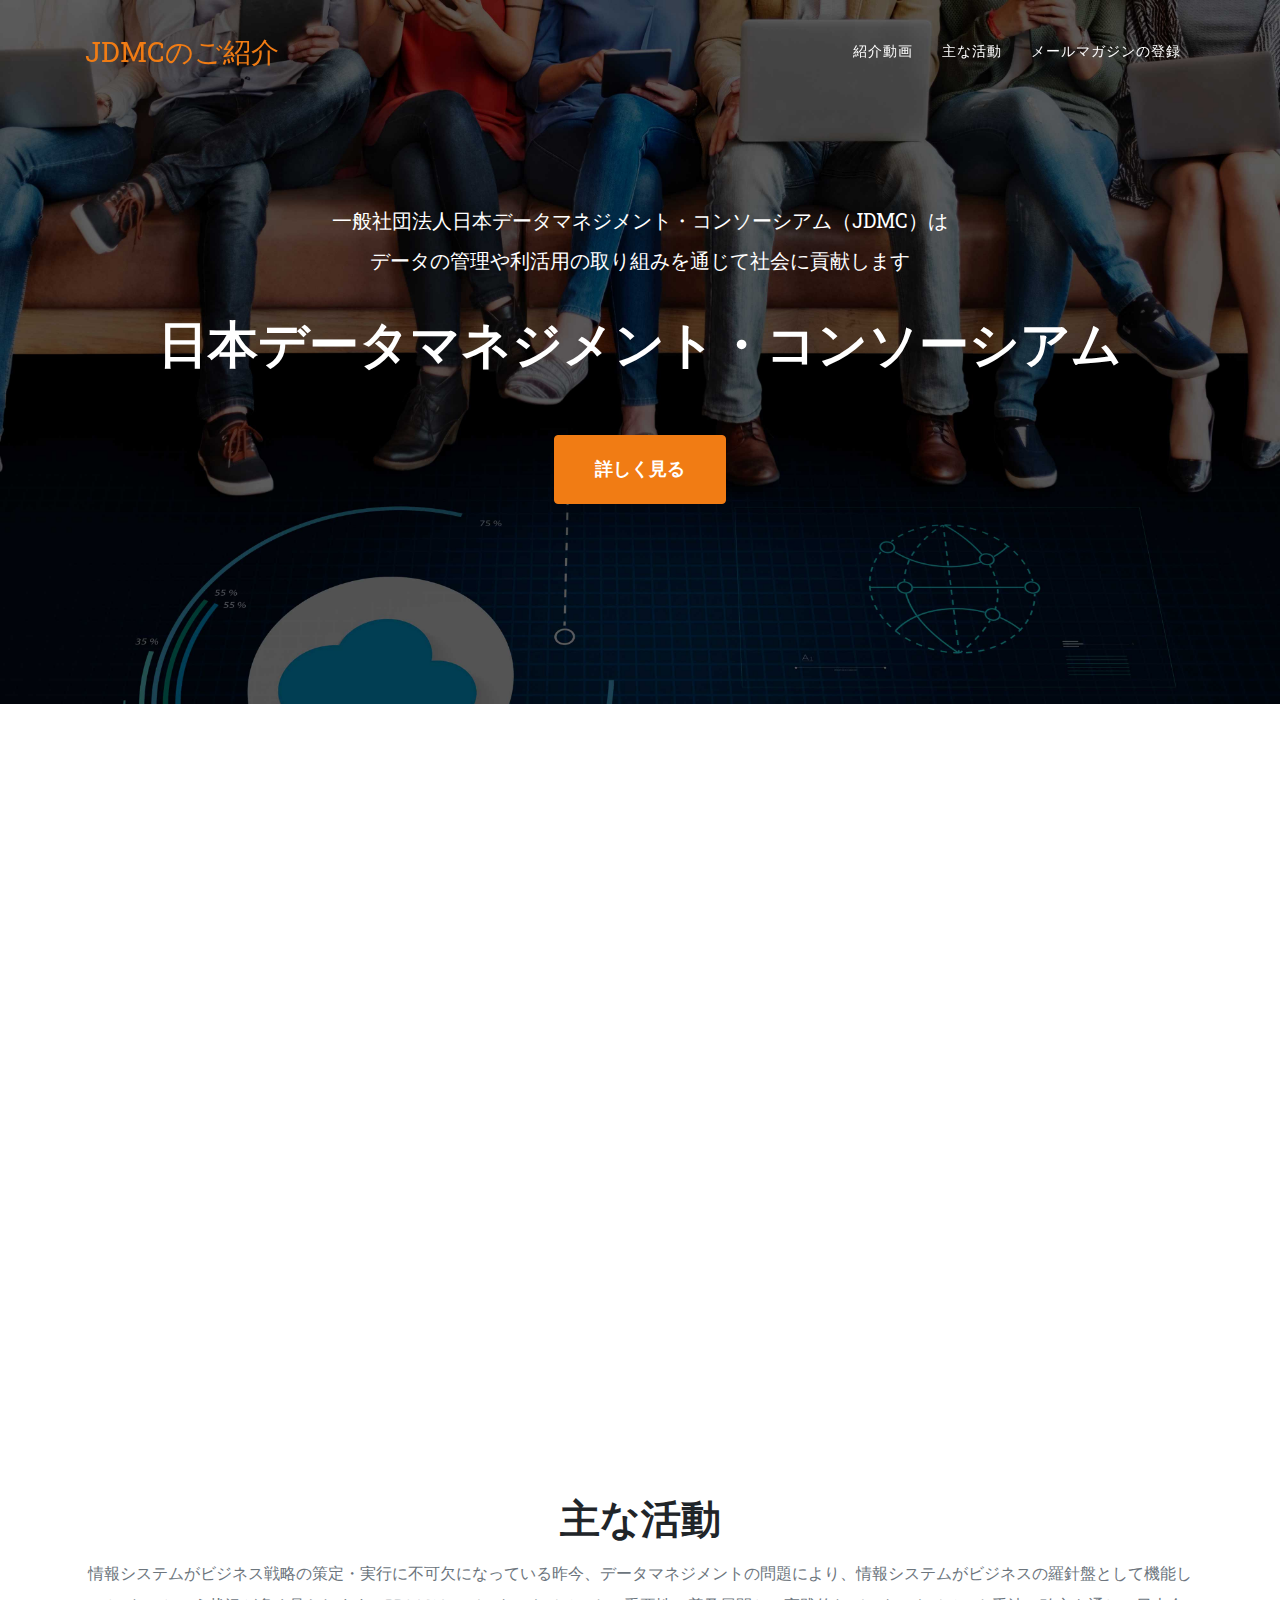
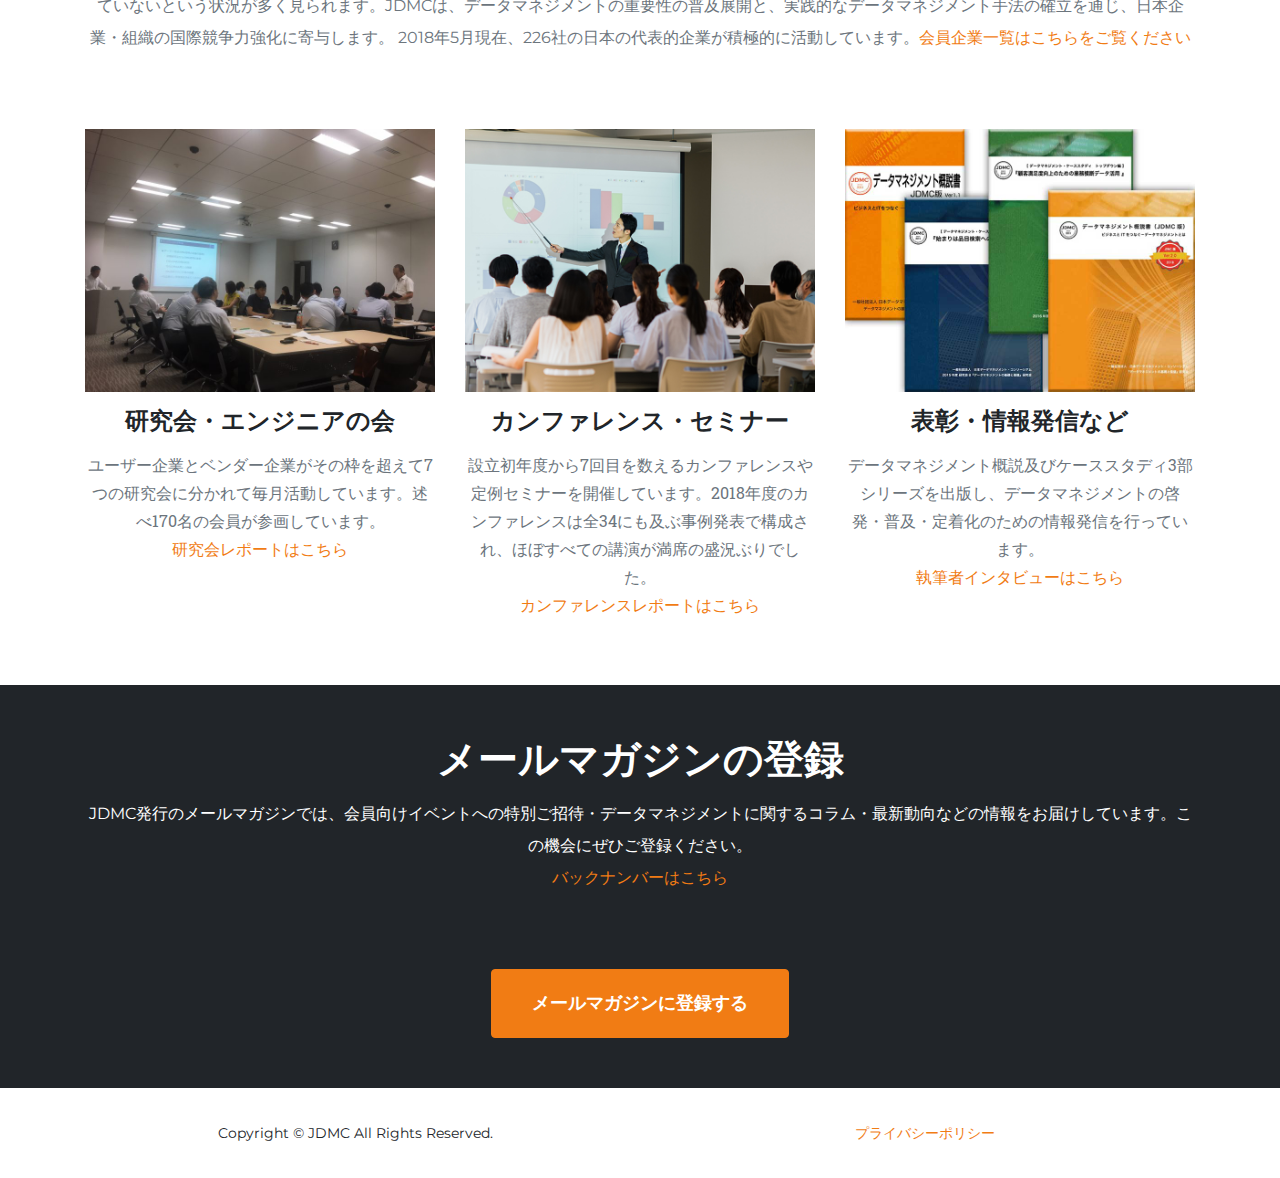
<file: index.html>
<!DOCTYPE html>
<html lang="en">

  <head>
    <meta charset="utf-8">
    <meta name="viewport" content="width=device-width, initial-scale=1, shrink-to-fit=no">
    <meta name="description" content="">
    <meta name="author" content="">

    <title>日本データマネジメント・コンソーシアムのご紹介サイトです</title>

    <!-- Bootstrap core CSS -->
    <link href="https://nomizone.github.io/JDMC2018/vendor/bootstrap/css/bootstrap.min.css" rel="stylesheet">

    <!-- Custom fonts for this template -->
    <link href="https://nomizone.github.io/JDMC2018/vendor/fontawesome-free/css/all.min.css" rel="stylesheet" type="text/css">
    <link href="https://fonts.googleapis.com/css?family=Montserrat:400,700" rel="stylesheet" type="text/css">
    <link href='https://fonts.googleapis.com/css?family=Kaushan+Script' rel='stylesheet' type='text/css'>
    <link href='https://fonts.googleapis.com/css?family=Droid+Serif:400,700,400italic,700italic' rel='stylesheet' type='text/css'>
    <link href='https://fonts.googleapis.com/css?family=Roboto+Slab:400,100,300,700' rel='stylesheet' type='text/css'>

    <!-- Custom styles for this template -->
    <link href="https://nomizone.github.io/JDMC2018/css/agency.css" rel="stylesheet">

  </head>

  <body id="page-top">

    <!-- Navigation -->
    <nav class="navbar navbar-expand-lg navbar-dark fixed-top" id="mainNav">
      <div class="container">
        <a class="navbar-brand js-scroll-trigger" href="#page-top">JDMCのご紹介</a>
        <button class="navbar-toggler navbar-toggler-right" type="button" data-toggle="collapse" data-target="#navbarResponsive" aria-controls="navbarResponsive" aria-expanded="false" aria-label="Toggle navigation">
          Menu
          <i class="fas fa-bars"></i>
        </button>
        <div class="collapse navbar-collapse" id="navbarResponsive">
          <ul class="navbar-nav text-uppercase ml-auto">

            <li class="nav-item">
                <a class="nav-link js-scroll-trigger" href="#movie">紹介動画</a>
              </li>
            <li class="nav-item">
                  <a class="nav-link js-scroll-trigger" href="#introduction">主な活動</a>
            </li>
            <li class="nav-item">
              <a class="nav-link js-scroll-trigger" href="#magazine">メールマガジンの登録</a>
            </li>
          </ul>
        </div>
      </div>
    </nav>

    <!-- Header -->
    <header class="masthead">
      <div class="container">
        <div class="intro-text">
          <div class="intro-lead-in">一般社団法人日本データマネジメント・コンソーシアム（JDMC）は<br>データの管理や利活用の取り組みを通じて社会に貢献します</div>
          <div class="intro-heading text-uppercase">日本データマネジメント・コンソーシアム</div>
          <a class="btn btn-primary btn-xl text-uppercase js-scroll-trigger" href="#movie">詳しく見る</a>

        </div>
      </div>


    </header>
    <section id="movie">
        <div class="container">
          <div class="row">
              <div class="embed-responsive embed-responsive-16by9">
                  <iframe class="embed-responsive-item" src="https://www.youtube.com/embed/hJtjb8Y8eSg"></iframe>
              </div>
          </div>
        </div> 
    </section>
    <!-- 活動の紹介 -->
    <section id="introduction">
      <div class="container">
        <div class="row">
          <div class="col-lg-12 text-center">
            <h2 class="section-heading text-uppercase">主な活動</h2>
            <h3 class="section-subheading text-muted">
              情報システムがビジネス戦略の策定・実行に不可欠になっている昨今、データマネジメントの問題により、情報システムがビジネスの羅針盤として機能していないという状況が多く見られます。JDMCは、データマネジメントの重要性の普及展開と、実践的なデータマネジメント手法の確立を通じ、日本企業・組織の国際競争力強化に寄与します。
              2018年5月現在、226社の日本の代表的企業が積極的に活動しています。<a href="https://japan-dmc.org/?page_id=147">会員企業一覧はこちらをご覧ください</a></h3>
          </div>
         
        </div>
        <div class="row text-center">
          <div class="col-md-4">
            <span class="fa-9x">
              <img src="img/study.jpg" width="100%">
            </span>
            <h4 class="service-heading">研究会・エンジニアの会</h4>
            <p class="text-muted">ユーザー企業とベンダー企業がその枠を超えて7つの研究会に分かれて毎月活動しています。述べ170名の会員が参画しています。<br><a href="https://japan-dmc.org/?page_id=2186">研究会レポートはこちら</a></p>
          </div>
          <div class="col-md-4">
              <span class="fa-9x">
                  <img src="img/seminar.jpg" width="100%">
              </span>
            <h4 class="service-heading">カンファレンス・セミナー</h4>
            <p class="text-muted">設立初年度から7回目を数えるカンファレンスや定例セミナーを開催しています。2018年度のカンファレンスは全34にも及ぶ事例発表で構成され、ほぼすべての講演が満席の盛況ぶりでした。<br><a href="https://japan-dmc.org/?page_id=3943">カンファレンスレポートはこちら</a></p>
          </div>
          <div class="col-md-4">
              <span class="fa-9x">
                  <img src="img/publication.jpg" width="100%">
              </span>
            <h4 class="service-heading">表彰・情報発信など</h4>
            <p class="text-muted">データマネジメント概説及びケーススタディ3部シリーズを出版し、データマネジメントの啓発・普及・定着化のための情報発信を行っています。
                <br><a href="https://japan-dmc.org/?p=6490">執筆者インタビューはこちら</a></p>
            </p>
          </div>
        </div>
      
    </section>

    <!-- Contact -->
    <section id="magazine">
      <div class="container">
        <div class="row">
          <div class="col-lg-12 text-center">
            <h2 class="section-heading text-uppercase">メールマガジンの登録</h2>
            <h3 class="section-subheading text-white">JDMC発行のメールマガジンでは、会員向けイベントへの特別ご招待・データマネジメントに関するコラム・最新動向などの情報をお届けしています。この機会にぜひご登録ください。<br><a href="https://w.bme.jp/bm/p/bn/list.php?i=jdmc2011&no=all">バックナンバーはこちら</a>
            </h3>
          </div>
        </div>
        <div class="col-lg-12" style="text-align: center;">
          <a class="btn btn-primary btn-xl" href="https://w.bme.jp/bm/p/f/tf.php?id=jdmc2011">メールマガジンに登録する</a>
        </div>
      </div>
    </section>



    <!-- Footer -->
    <footer>
      <div class="container">
        <div class="row">
          <div class="col-md-6">
            <span class="copyright">Copyright &copy;  JDMC All Rights Reserved.</span>
          </div>
          <div class="col-md-6">
            <ul class="list-inline quicklinks">
              <li class="list-inline-item">
                <a href="https://japan-dmc.org/?page_id=217">プライバシーポリシー</a>
              </li>
            </ul>
          </div>
        </div>
      </div>
    </footer>


    <!-- Bootstrap core JavaScript -->
    <script src="https://nomizone.github.io/JDMC2018/vendor/jquery/jquery.min.js"></script>
    <script src="https://nomizone.github.io/JDMC2018/vendor/bootstrap/js/bootstrap.bundle.min.js"></script>

    <!-- Plugin JavaScript -->
    <script src="https://nomizone.github.io/JDMC2018/vendor/jquery-easing/jquery.easing.min.js"></script>

    <!-- Contact form JavaScript -->
    <script src="https://nomizone.github.io/JDMC2018/js/jqBootstrapValidation.js"></script>
    <script src="https://nomizone.github.io/JDMC2018/js/contact_me.js"></script>

    <!-- Custom scripts for this template -->
    <script src="https://nomizone.github.io/JDMC2018/js/agency.min.js"></script>

  </body>

</html>

<!-
The MIT License (MIT)

Copyright (c) 2013-2018 Blackrock Digital LLC

Permission is hereby granted, free of charge, to any person obtaining a copy
of this software and associated documentation files (the "Software"), to deal
in the Software without restriction, including without limitation the rights
to use, copy, modify, merge, publish, distribute, sublicense, and/or sell
copies of the Software, and to permit persons to whom the Software is
furnished to do so, subject to the following conditions:

The above copyright notice and this permission notice shall be included in
all copies or substantial portions of the Software.

THE SOFTWARE IS PROVIDED "AS IS", WITHOUT WARRANTY OF ANY KIND, EXPRESS OR
IMPLIED, INCLUDING BUT NOT LIMITED TO THE WARRANTIES OF MERCHANTABILITY,
FITNESS FOR A PARTICULAR PURPOSE AND NONINFRINGEMENT. IN NO EVENT SHALL THE
AUTHORS OR COPYRIGHT HOLDERS BE LIABLE FOR ANY CLAIM, DAMAGES OR OTHER
LIABILITY, WHETHER IN AN ACTION OF CONTRACT, TORT OR OTHERWISE, ARISING FROM,
OUT OF OR IN CONNECTION WITH THE SOFTWARE OR THE USE OR OTHER DEALINGS IN
THE SOFTWARE.
-->
</file>
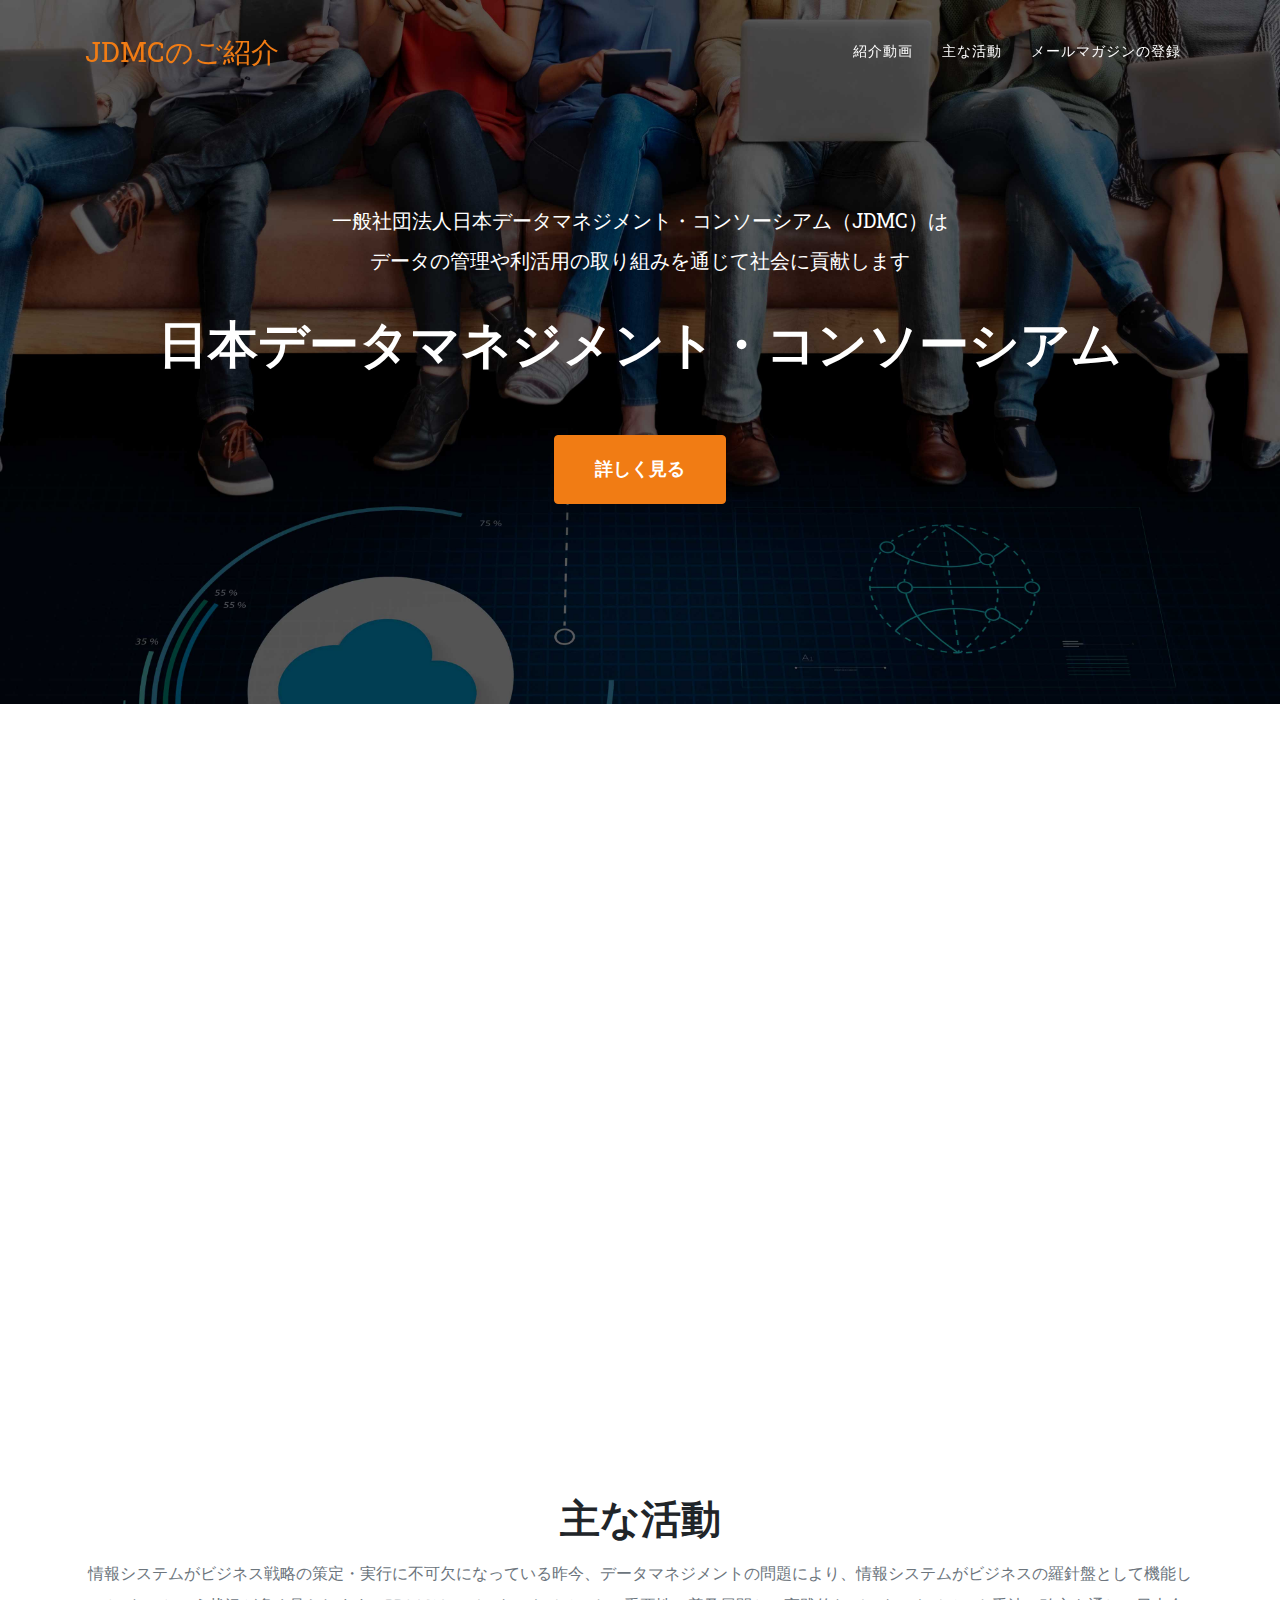
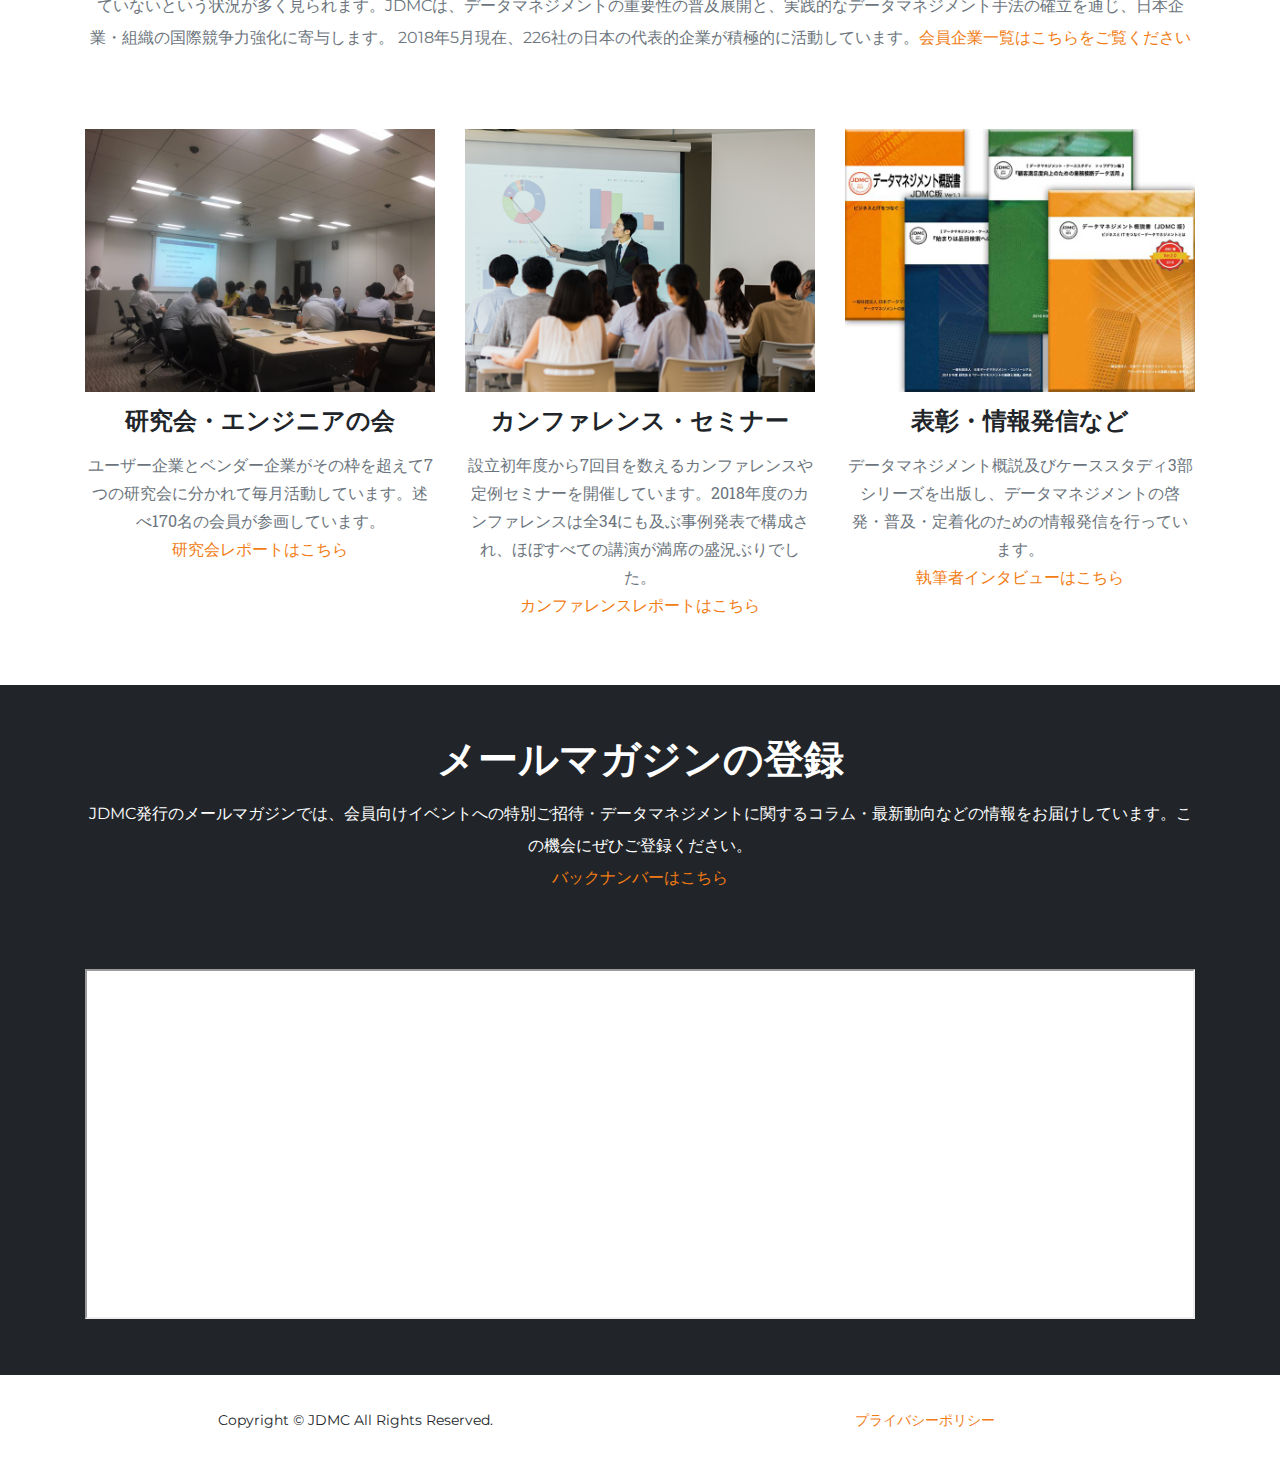
<file: _index_iframe.html>
<!DOCTYPE html>
<html lang="en">

  <head>
    <base href="https://nomizone.github.io/JDMC2018/">
    <meta charset="utf-8">
    <meta name="viewport" content="width=device-width, initial-scale=1, shrink-to-fit=no">
    <meta name="description" content="">
    <meta name="author" content="">

    <title>日本データマネジメント・コンソーシアムのご紹介サイトです</title>

    <!-- Bootstrap core CSS -->
    <link href="vendor/bootstrap/css/bootstrap.min.css" rel="stylesheet">

    <!-- Custom fonts for this template -->
    <link href="vendor/fontawesome-free/css/all.min.css" rel="stylesheet" type="text/css">
    <link href="https://fonts.googleapis.com/css?family=Montserrat:400,700" rel="stylesheet" type="text/css">
    <link href='https://fonts.googleapis.com/css?family=Kaushan+Script' rel='stylesheet' type='text/css'>
    <link href='https://fonts.googleapis.com/css?family=Droid+Serif:400,700,400italic,700italic' rel='stylesheet' type='text/css'>
    <link href='https://fonts.googleapis.com/css?family=Roboto+Slab:400,100,300,700' rel='stylesheet' type='text/css'>

    <!-- Custom styles for this template -->
    <link href="css/agency.css" rel="stylesheet">

  </head>

  <body id="page-top">

    <!-- Navigation -->
    <nav class="navbar navbar-expand-lg navbar-dark fixed-top" id="mainNav">
      <div class="container">
        <a class="navbar-brand js-scroll-trigger" href="#page-top">JDMCのご紹介</a>
        <button class="navbar-toggler navbar-toggler-right" type="button" data-toggle="collapse" data-target="#navbarResponsive" aria-controls="navbarResponsive" aria-expanded="false" aria-label="Toggle navigation">
          Menu
          <i class="fas fa-bars"></i>
        </button>
        <div class="collapse navbar-collapse" id="navbarResponsive">
          <ul class="navbar-nav text-uppercase ml-auto">

            <li class="nav-item">
                <a class="nav-link js-scroll-trigger" href="#movie">紹介動画</a>
              </li>
            <li class="nav-item">
                  <a class="nav-link js-scroll-trigger" href="#introduction">主な活動</a>
            </li>
            <li class="nav-item">
              <a class="nav-link js-scroll-trigger" href="#magazine">メールマガジンの登録</a>
            </li>
          </ul>
        </div>
      </div>
    </nav>

    <!-- Header -->
    <header class="masthead">
      <div class="container">
        <div class="intro-text">
          <div class="intro-lead-in">一般社団法人日本データマネジメント・コンソーシアム（JDMC）は<br>データの管理や利活用の取り組みを通じて社会に貢献します</div>
          <div class="intro-heading text-uppercase">日本データマネジメント・コンソーシアム</div>
          <a class="btn btn-primary btn-xl text-uppercase js-scroll-trigger" href="#movie">詳しく見る</a>

        </div>
      </div>


    </header>
    <section id="movie">
        <div class="container">
          <div class="row">
              <div class="embed-responsive embed-responsive-16by9">
                  <iframe class="embed-responsive-item" src="https://www.youtube.com/embed/hJtjb8Y8eSg"></iframe>
              </div>
          </div>
        </div> 
    </section>
    <!-- 活動の紹介 -->
    <section id="introduction">
      <div class="container">
        <div class="row">
          <div class="col-lg-12 text-center">
            <h2 class="section-heading text-uppercase">主な活動</h2>
            <h3 class="section-subheading text-muted">
              情報システムがビジネス戦略の策定・実行に不可欠になっている昨今、データマネジメントの問題により、情報システムがビジネスの羅針盤として機能していないという状況が多く見られます。JDMCは、データマネジメントの重要性の普及展開と、実践的なデータマネジメント手法の確立を通じ、日本企業・組織の国際競争力強化に寄与します。
              2018年5月現在、226社の日本の代表的企業が積極的に活動しています。<a href="https://japan-dmc.org/?page_id=147">会員企業一覧はこちらをご覧ください</a></h3>
          </div>
         
        </div>
        <div class="row text-center">
          <div class="col-md-4">
            <span class="fa-9x">
              <img src="img/study.jpg" width="100%">
            </span>
            <h4 class="service-heading">研究会・エンジニアの会</h4>
            <p class="text-muted">ユーザー企業とベンダー企業がその枠を超えて7つの研究会に分かれて毎月活動しています。述べ170名の会員が参画しています。<br><a href="https://japan-dmc.org/?page_id=2186">研究会レポートはこちら</a></p>
          </div>
          <div class="col-md-4">
              <span class="fa-9x">
                  <img src="img/seminar.jpg" width="100%">
              </span>
            <h4 class="service-heading">カンファレンス・セミナー</h4>
            <p class="text-muted">設立初年度から7回目を数えるカンファレンスや定例セミナーを開催しています。2018年度のカンファレンスは全34にも及ぶ事例発表で構成され、ほぼすべての講演が満席の盛況ぶりでした。<br><a href="https://japan-dmc.org/?page_id=3943">カンファレンスレポートはこちら</a></p>
          </div>
          <div class="col-md-4">
              <span class="fa-9x">
                  <img src="img/publication.jpg" width="100%">
              </span>
            <h4 class="service-heading">表彰・情報発信など</h4>
            <p class="text-muted">データマネジメント概説及びケーススタディ3部シリーズを出版し、データマネジメントの啓発・普及・定着化のための情報発信を行っています。
                <br><a href="https://japan-dmc.org/?p=6490">執筆者インタビューはこちら</a></p>
            </p>
          </div>
        </div>
      
    </section>

    <!-- Contact -->
    <section id="magazine">
      <div class="container">
        <div class="row">
          <div class="col-lg-12 text-center">
            <h2 class="section-heading text-uppercase">メールマガジンの登録</h2>
            <h3 class="section-subheading text-white">JDMC発行のメールマガジンでは、会員向けイベントへの特別ご招待・データマネジメントに関するコラム・最新動向などの情報をお届けしています。この機会にぜひご登録ください。<br><a href="https://w.bme.jp/bm/p/bn/list.php?i=jdmc2011&no=all">バックナンバーはこちら</a>
            </h3>
          </div>
        </div>
        <div class="row">
          
          <div class="col-lg-12">
              <iframe id="inlineFrameExample"
              title="Inline Frame Example"
              width="100%"
              height="350" style="background-color: #ffffff;overflow:hidden;"
              src="https://w.bme.jp/bm/p/f/tf.php?id=jdmc2011">
          </iframe><!---
                  <div class="form-group col-lg-12 text-center">
                    <div id="success"></div>
                    <button id="sendMessageButton" class="btn btn-primary btn-xl text-uppercase" type="submit">登録はこちら
                    </button>
                  </div>-->
          </div>
        </div>
      </div>
    </section>



    <!-- Footer -->
    <footer>
      <div class="container">
        <div class="row">
          <div class="col-md-6">
            <span class="copyright">Copyright &copy;  JDMC All Rights Reserved.</span>
          </div>
          <div class="col-md-6">
            <ul class="list-inline quicklinks">
              <li class="list-inline-item">
                <a href="https://japan-dmc.org/?page_id=217">プライバシーポリシー</a>
              </li>
            </ul>
          </div>
        </div>
      </div>
    </footer>


    <!-- Bootstrap core JavaScript -->
    <script src="vendor/jquery/jquery.min.js"></script>
    <script src="vendor/bootstrap/js/bootstrap.bundle.min.js"></script>

    <!-- Plugin JavaScript -->
    <script src="vendor/jquery-easing/jquery.easing.min.js"></script>

    <!-- Contact form JavaScript -->
    <script src="js/jqBootstrapValidation.js"></script>
    <script src="js/contact_me.js"></script>

    <!-- Custom scripts for this template -->
    <script src="js/agency.min.js"></script>

  </body>

</html>

<!-
The MIT License (MIT)

Copyright (c) 2013-2018 Blackrock Digital LLC

Permission is hereby granted, free of charge, to any person obtaining a copy
of this software and associated documentation files (the "Software"), to deal
in the Software without restriction, including without limitation the rights
to use, copy, modify, merge, publish, distribute, sublicense, and/or sell
copies of the Software, and to permit persons to whom the Software is
furnished to do so, subject to the following conditions:

The above copyright notice and this permission notice shall be included in
all copies or substantial portions of the Software.

THE SOFTWARE IS PROVIDED "AS IS", WITHOUT WARRANTY OF ANY KIND, EXPRESS OR
IMPLIED, INCLUDING BUT NOT LIMITED TO THE WARRANTIES OF MERCHANTABILITY,
FITNESS FOR A PARTICULAR PURPOSE AND NONINFRINGEMENT. IN NO EVENT SHALL THE
AUTHORS OR COPYRIGHT HOLDERS BE LIABLE FOR ANY CLAIM, DAMAGES OR OTHER
LIABILITY, WHETHER IN AN ACTION OF CONTRACT, TORT OR OTHERWISE, ARISING FROM,
OUT OF OR IN CONNECTION WITH THE SOFTWARE OR THE USE OR OTHER DEALINGS IN
THE SOFTWARE.
-->
</file>
<file: vendor/fontawesome-free/css/all.min.css>
/*!
 * Font Awesome Free 5.3.1 by @fontawesome - https://fontawesome.com
 * License - https://fontawesome.com/license/free (Icons: CC BY 4.0, Fonts: SIL OFL 1.1, Code: MIT License)
 */
.fa,.fab,.fal,.far,.fas{-moz-osx-font-smoothing:grayscale;-webkit-font-smoothing:antialiased;display:inline-block;font-style:normal;font-variant:normal;text-rendering:auto;line-height:1}.fa-lg{font-size:1.33333em;line-height:.75em;vertical-align:-.0667em}.fa-xs{font-size:.75em}.fa-sm{font-size:.875em}.fa-1x{font-size:1em}.fa-2x{font-size:2em}.fa-3x{font-size:3em}.fa-4x{font-size:4em}.fa-5x{font-size:5em}.fa-6x{font-size:6em}.fa-7x{font-size:7em}.fa-8x{font-size:8em}.fa-9x{font-size:9em}.fa-10x{font-size:10em}.fa-fw{text-align:center;width:1.25em}.fa-ul{list-style-type:none;margin-left:2.5em;padding-left:0}.fa-ul>li{position:relative}.fa-li{left:-2em;position:absolute;text-align:center;width:2em;line-height:inherit}.fa-border{border:.08em solid #eee;border-radius:.1em;padding:.2em .25em .15em}.fa-pull-left{float:left}.fa-pull-right{float:right}.fa.fa-pull-left,.fab.fa-pull-left,.fal.fa-pull-left,.far.fa-pull-left,.fas.fa-pull-left{margin-right:.3em}.fa.fa-pull-right,.fab.fa-pull-right,.fal.fa-pull-right,.far.fa-pull-right,.fas.fa-pull-right{margin-left:.3em}.fa-spin{animation:fa-spin 2s infinite linear}.fa-pulse{animation:fa-spin 1s infinite steps(8)}@keyframes fa-spin{0%{transform:rotate(0deg)}to{transform:rotate(1turn)}}.fa-rotate-90{-ms-filter:"progid:DXImageTransform.Microsoft.BasicImage(rotation=1)";transform:rotate(90deg)}.fa-rotate-180{-ms-filter:"progid:DXImageTransform.Microsoft.BasicImage(rotation=2)";transform:rotate(180deg)}.fa-rotate-270{-ms-filter:"progid:DXImageTransform.Microsoft.BasicImage(rotation=3)";transform:rotate(270deg)}.fa-flip-horizontal{-ms-filter:"progid:DXImageTransform.Microsoft.BasicImage(rotation=0, mirror=1)";transform:scaleX(-1)}.fa-flip-vertical{transform:scaleY(-1)}.fa-flip-horizontal.fa-flip-vertical,.fa-flip-vertical{-ms-filter:"progid:DXImageTransform.Microsoft.BasicImage(rotation=2, mirror=1)"}.fa-flip-horizontal.fa-flip-vertical{transform:scale(-1)}:root .fa-flip-horizontal,:root .fa-flip-vertical,:root .fa-rotate-90,:root .fa-rotate-180,:root .fa-rotate-270{-webkit-filter:none;filter:none}.fa-stack{display:inline-block;height:2em;line-height:2em;position:relative;vertical-align:middle;width:2em}.fa-stack-1x,.fa-stack-2x{left:0;position:absolute;text-align:center;width:100%}.fa-stack-1x{line-height:inherit}.fa-stack-2x{font-size:2em}.fa-inverse{color:#fff}.fa-500px:before{content:"\f26e"}.fa-accessible-icon:before{content:"\f368"}.fa-accusoft:before{content:"\f369"}.fa-ad:before{content:"\f641"}.fa-address-book:before{content:"\f2b9"}.fa-address-card:before{content:"\f2bb"}.fa-adjust:before{content:"\f042"}.fa-adn:before{content:"\f170"}.fa-adversal:before{content:"\f36a"}.fa-affiliatetheme:before{content:"\f36b"}.fa-air-freshener:before{content:"\f5d0"}.fa-algolia:before{content:"\f36c"}.fa-align-center:before{content:"\f037"}.fa-align-justify:before{content:"\f039"}.fa-align-left:before{content:"\f036"}.fa-align-right:before{content:"\f038"}.fa-alipay:before{content:"\f642"}.fa-allergies:before{content:"\f461"}.fa-amazon:before{content:"\f270"}.fa-amazon-pay:before{content:"\f42c"}.fa-ambulance:before{content:"\f0f9"}.fa-american-sign-language-interpreting:before{content:"\f2a3"}.fa-amilia:before{content:"\f36d"}.fa-anchor:before{content:"\f13d"}.fa-android:before{content:"\f17b"}.fa-angellist:before{content:"\f209"}.fa-angle-double-down:before{content:"\f103"}.fa-angle-double-left:before{content:"\f100"}.fa-angle-double-right:before{content:"\f101"}.fa-angle-double-up:before{content:"\f102"}.fa-angle-down:before{content:"\f107"}.fa-angle-left:before{content:"\f104"}.fa-angle-right:before{content:"\f105"}.fa-angle-up:before{content:"\f106"}.fa-angry:before{content:"\f556"}.fa-angrycreative:before{content:"\f36e"}.fa-angular:before{content:"\f420"}.fa-ankh:before{content:"\f644"}.fa-app-store:before{content:"\f36f"}.fa-app-store-ios:before{content:"\f370"}.fa-apper:before{content:"\f371"}.fa-apple:before{content:"\f179"}.fa-apple-alt:before{content:"\f5d1"}.fa-apple-pay:before{content:"\f415"}.fa-archive:before{content:"\f187"}.fa-archway:before{content:"\f557"}.fa-arrow-alt-circle-down:before{content:"\f358"}.fa-arrow-alt-circle-left:before{content:"\f359"}.fa-arrow-alt-circle-right:before{content:"\f35a"}.fa-arrow-alt-circle-up:before{content:"\f35b"}.fa-arrow-circle-down:before{content:"\f0ab"}.fa-arrow-circle-left:before{content:"\f0a8"}.fa-arrow-circle-right:before{content:"\f0a9"}.fa-arrow-circle-up:before{content:"\f0aa"}.fa-arrow-down:before{content:"\f063"}.fa-arrow-left:before{content:"\f060"}.fa-arrow-right:before{content:"\f061"}.fa-arrow-up:before{content:"\f062"}.fa-arrows-alt:before{content:"\f0b2"}.fa-arrows-alt-h:before{content:"\f337"}.fa-arrows-alt-v:before{content:"\f338"}.fa-assistive-listening-systems:before{content:"\f2a2"}.fa-asterisk:before{content:"\f069"}.fa-asymmetrik:before{content:"\f372"}.fa-at:before{content:"\f1fa"}.fa-atlas:before{content:"\f558"}.fa-atom:before{content:"\f5d2"}.fa-audible:before{content:"\f373"}.fa-audio-description:before{content:"\f29e"}.fa-autoprefixer:before{content:"\f41c"}.fa-avianex:before{content:"\f374"}.fa-aviato:before{content:"\f421"}.fa-award:before{content:"\f559"}.fa-aws:before{content:"\f375"}.fa-backspace:before{content:"\f55a"}.fa-backward:before{content:"\f04a"}.fa-balance-scale:before{content:"\f24e"}.fa-ban:before{content:"\f05e"}.fa-band-aid:before{content:"\f462"}.fa-bandcamp:before{content:"\f2d5"}.fa-barcode:before{content:"\f02a"}.fa-bars:before{content:"\f0c9"}.fa-baseball-ball:before{content:"\f433"}.fa-basketball-ball:before{content:"\f434"}.fa-bath:before{content:"\f2cd"}.fa-battery-empty:before{content:"\f244"}.fa-battery-full:before{content:"\f240"}.fa-battery-half:before{content:"\f242"}.fa-battery-quarter:before{content:"\f243"}.fa-battery-three-quarters:before{content:"\f241"}.fa-bed:before{content:"\f236"}.fa-beer:before{content:"\f0fc"}.fa-behance:before{content:"\f1b4"}.fa-behance-square:before{content:"\f1b5"}.fa-bell:before{content:"\f0f3"}.fa-bell-slash:before{content:"\f1f6"}.fa-bezier-curve:before{content:"\f55b"}.fa-bible:before{content:"\f647"}.fa-bicycle:before{content:"\f206"}.fa-bimobject:before{content:"\f378"}.fa-binoculars:before{content:"\f1e5"}.fa-birthday-cake:before{content:"\f1fd"}.fa-bitbucket:before{content:"\f171"}.fa-bitcoin:before{content:"\f379"}.fa-bity:before{content:"\f37a"}.fa-black-tie:before{content:"\f27e"}.fa-blackberry:before{content:"\f37b"}.fa-blender:before{content:"\f517"}.fa-blind:before{content:"\f29d"}.fa-blogger:before{content:"\f37c"}.fa-blogger-b:before{content:"\f37d"}.fa-bluetooth:before{content:"\f293"}.fa-bluetooth-b:before{content:"\f294"}.fa-bold:before{content:"\f032"}.fa-bolt:before{content:"\f0e7"}.fa-bomb:before{content:"\f1e2"}.fa-bone:before{content:"\f5d7"}.fa-bong:before{content:"\f55c"}.fa-book:before{content:"\f02d"}.fa-book-open:before{content:"\f518"}.fa-book-reader:before{content:"\f5da"}.fa-bookmark:before{content:"\f02e"}.fa-bowling-ball:before{content:"\f436"}.fa-box:before{content:"\f466"}.fa-box-open:before{content:"\f49e"}.fa-boxes:before{content:"\f468"}.fa-braille:before{content:"\f2a1"}.fa-brain:before{content:"\f5dc"}.fa-briefcase:before{content:"\f0b1"}.fa-briefcase-medical:before{content:"\f469"}.fa-broadcast-tower:before{content:"\f519"}.fa-broom:before{content:"\f51a"}.fa-brush:before{content:"\f55d"}.fa-btc:before{content:"\f15a"}.fa-bug:before{content:"\f188"}.fa-building:before{content:"\f1ad"}.fa-bullhorn:before{content:"\f0a1"}.fa-bullseye:before{content:"\f140"}.fa-burn:before{content:"\f46a"}.fa-buromobelexperte:before{content:"\f37f"}.fa-bus:before{content:"\f207"}.fa-bus-alt:before{content:"\f55e"}.fa-business-time:before{content:"\f64a"}.fa-buysellads:before{content:"\f20d"}.fa-calculator:before{content:"\f1ec"}.fa-calendar:before{content:"\f133"}.fa-calendar-alt:before{content:"\f073"}.fa-calendar-check:before{content:"\f274"}.fa-calendar-minus:before{content:"\f272"}.fa-calendar-plus:before{content:"\f271"}.fa-calendar-times:before{content:"\f273"}.fa-camera:before{content:"\f030"}.fa-camera-retro:before{content:"\f083"}.fa-cannabis:before{content:"\f55f"}.fa-capsules:before{content:"\f46b"}.fa-car:before{content:"\f1b9"}.fa-car-alt:before{content:"\f5de"}.fa-car-battery:before{content:"\f5df"}.fa-car-crash:before{content:"\f5e1"}.fa-car-side:before{content:"\f5e4"}.fa-caret-down:before{content:"\f0d7"}.fa-caret-left:before{content:"\f0d9"}.fa-caret-right:before{content:"\f0da"}.fa-caret-square-down:before{content:"\f150"}.fa-caret-square-left:before{content:"\f191"}.fa-caret-square-right:before{content:"\f152"}.fa-caret-square-up:before{content:"\f151"}.fa-caret-up:before{content:"\f0d8"}.fa-cart-arrow-down:before{content:"\f218"}.fa-cart-plus:before{content:"\f217"}.fa-cc-amazon-pay:before{content:"\f42d"}.fa-cc-amex:before{content:"\f1f3"}.fa-cc-apple-pay:before{content:"\f416"}.fa-cc-diners-club:before{content:"\f24c"}.fa-cc-discover:before{content:"\f1f2"}.fa-cc-jcb:before{content:"\f24b"}.fa-cc-mastercard:before{content:"\f1f1"}.fa-cc-paypal:before{content:"\f1f4"}.fa-cc-stripe:before{content:"\f1f5"}.fa-cc-visa:before{content:"\f1f0"}.fa-centercode:before{content:"\f380"}.fa-certificate:before{content:"\f0a3"}.fa-chalkboard:before{content:"\f51b"}.fa-chalkboard-teacher:before{content:"\f51c"}.fa-charging-station:before{content:"\f5e7"}.fa-chart-area:before{content:"\f1fe"}.fa-chart-bar:before{content:"\f080"}.fa-chart-line:before{content:"\f201"}.fa-chart-pie:before{content:"\f200"}.fa-check:before{content:"\f00c"}.fa-check-circle:before{content:"\f058"}.fa-check-double:before{content:"\f560"}.fa-check-square:before{content:"\f14a"}.fa-chess:before{content:"\f439"}.fa-chess-bishop:before{content:"\f43a"}.fa-chess-board:before{content:"\f43c"}.fa-chess-king:before{content:"\f43f"}.fa-chess-knight:before{content:"\f441"}.fa-chess-pawn:before{content:"\f443"}.fa-chess-queen:before{content:"\f445"}.fa-chess-rook:before{content:"\f447"}.fa-chevron-circle-down:before{content:"\f13a"}.fa-chevron-circle-left:before{content:"\f137"}.fa-chevron-circle-right:before{content:"\f138"}.fa-chevron-circle-up:before{content:"\f139"}.fa-chevron-down:before{content:"\f078"}.fa-chevron-left:before{content:"\f053"}.fa-chevron-right:before{content:"\f054"}.fa-chevron-up:before{content:"\f077"}.fa-child:before{content:"\f1ae"}.fa-chrome:before{content:"\f268"}.fa-church:before{content:"\f51d"}.fa-circle:before{content:"\f111"}.fa-circle-notch:before{content:"\f1ce"}.fa-city:before{content:"\f64f"}.fa-clipboard:before{content:"\f328"}.fa-clipboard-check:before{content:"\f46c"}.fa-clipboard-list:before{content:"\f46d"}.fa-clock:before{content:"\f017"}.fa-clone:before{content:"\f24d"}.fa-closed-captioning:before{content:"\f20a"}.fa-cloud:before{content:"\f0c2"}.fa-cloud-download-alt:before{content:"\f381"}.fa-cloud-upload-alt:before{content:"\f382"}.fa-cloudscale:before{content:"\f383"}.fa-cloudsmith:before{content:"\f384"}.fa-cloudversify:before{content:"\f385"}.fa-cocktail:before{content:"\f561"}.fa-code:before{content:"\f121"}.fa-code-branch:before{content:"\f126"}.fa-codepen:before{content:"\f1cb"}.fa-codiepie:before{content:"\f284"}.fa-coffee:before{content:"\f0f4"}.fa-cog:before{content:"\f013"}.fa-cogs:before{content:"\f085"}.fa-coins:before{content:"\f51e"}.fa-columns:before{content:"\f0db"}.fa-comment:before{content:"\f075"}.fa-comment-alt:before{content:"\f27a"}.fa-comment-dollar:before{content:"\f651"}.fa-comment-dots:before{content:"\f4ad"}.fa-comment-slash:before{content:"\f4b3"}.fa-comments:before{content:"\f086"}.fa-comments-dollar:before{content:"\f653"}.fa-compact-disc:before{content:"\f51f"}.fa-compass:before{content:"\f14e"}.fa-compress:before{content:"\f066"}.fa-concierge-bell:before{content:"\f562"}.fa-connectdevelop:before{content:"\f20e"}.fa-contao:before{content:"\f26d"}.fa-cookie:before{content:"\f563"}.fa-cookie-bite:before{content:"\f564"}.fa-copy:before{content:"\f0c5"}.fa-copyright:before{content:"\f1f9"}.fa-couch:before{content:"\f4b8"}.fa-cpanel:before{content:"\f388"}.fa-creative-commons:before{content:"\f25e"}.fa-creative-commons-by:before{content:"\f4e7"}.fa-creative-commons-nc:before{content:"\f4e8"}.fa-creative-commons-nc-eu:before{content:"\f4e9"}.fa-creative-commons-nc-jp:before{content:"\f4ea"}.fa-creative-commons-nd:before{content:"\f4eb"}.fa-creative-commons-pd:before{content:"\f4ec"}.fa-creative-commons-pd-alt:before{content:"\f4ed"}.fa-creative-commons-remix:before{content:"\f4ee"}.fa-creative-commons-sa:before{content:"\f4ef"}.fa-creative-commons-sampling:before{content:"\f4f0"}.fa-creative-commons-sampling-plus:before{content:"\f4f1"}.fa-creative-commons-share:before{content:"\f4f2"}.fa-credit-card:before{content:"\f09d"}.fa-crop:before{content:"\f125"}.fa-crop-alt:before{content:"\f565"}.fa-cross:before{content:"\f654"}.fa-crosshairs:before{content:"\f05b"}.fa-crow:before{content:"\f520"}.fa-crown:before{content:"\f521"}.fa-css3:before{content:"\f13c"}.fa-css3-alt:before{content:"\f38b"}.fa-cube:before{content:"\f1b2"}.fa-cubes:before{content:"\f1b3"}.fa-cut:before{content:"\f0c4"}.fa-cuttlefish:before{content:"\f38c"}.fa-d-and-d:before{content:"\f38d"}.fa-dashcube:before{content:"\f210"}.fa-database:before{content:"\f1c0"}.fa-deaf:before{content:"\f2a4"}.fa-delicious:before{content:"\f1a5"}.fa-deploydog:before{content:"\f38e"}.fa-deskpro:before{content:"\f38f"}.fa-desktop:before{content:"\f108"}.fa-deviantart:before{content:"\f1bd"}.fa-dharmachakra:before{content:"\f655"}.fa-diagnoses:before{content:"\f470"}.fa-dice:before{content:"\f522"}.fa-dice-five:before{content:"\f523"}.fa-dice-four:before{content:"\f524"}.fa-dice-one:before{content:"\f525"}.fa-dice-six:before{content:"\f526"}.fa-dice-three:before{content:"\f527"}.fa-dice-two:before{content:"\f528"}.fa-digg:before{content:"\f1a6"}.fa-digital-ocean:before{content:"\f391"}.fa-digital-tachograph:before{content:"\f566"}.fa-directions:before{content:"\f5eb"}.fa-discord:before{content:"\f392"}.fa-discourse:before{content:"\f393"}.fa-divide:before{content:"\f529"}.fa-dizzy:before{content:"\f567"}.fa-dna:before{content:"\f471"}.fa-dochub:before{content:"\f394"}.fa-docker:before{content:"\f395"}.fa-dollar-sign:before{content:"\f155"}.fa-dolly:before{content:"\f472"}.fa-dolly-flatbed:before{content:"\f474"}.fa-donate:before{content:"\f4b9"}.fa-door-closed:before{content:"\f52a"}.fa-door-open:before{content:"\f52b"}.fa-dot-circle:before{content:"\f192"}.fa-dove:before{content:"\f4ba"}.fa-download:before{content:"\f019"}.fa-draft2digital:before{content:"\f396"}.fa-drafting-compass:before{content:"\f568"}.fa-draw-polygon:before{content:"\f5ee"}.fa-dribbble:before{content:"\f17d"}.fa-dribbble-square:before{content:"\f397"}.fa-dropbox:before{content:"\f16b"}.fa-drum:before{content:"\f569"}.fa-drum-steelpan:before{content:"\f56a"}.fa-drupal:before{content:"\f1a9"}.fa-dumbbell:before{content:"\f44b"}.fa-dyalog:before{content:"\f399"}.fa-earlybirds:before{content:"\f39a"}.fa-ebay:before{content:"\f4f4"}.fa-edge:before{content:"\f282"}.fa-edit:before{content:"\f044"}.fa-eject:before{content:"\f052"}.fa-elementor:before{content:"\f430"}.fa-ellipsis-h:before{content:"\f141"}.fa-ellipsis-v:before{content:"\f142"}.fa-ello:before{content:"\f5f1"}.fa-ember:before{content:"\f423"}.fa-empire:before{content:"\f1d1"}.fa-envelope:before{content:"\f0e0"}.fa-envelope-open:before{content:"\f2b6"}.fa-envelope-open-text:before{content:"\f658"}.fa-envelope-square:before{content:"\f199"}.fa-envira:before{content:"\f299"}.fa-equals:before{content:"\f52c"}.fa-eraser:before{content:"\f12d"}.fa-erlang:before{content:"\f39d"}.fa-ethereum:before{content:"\f42e"}.fa-etsy:before{content:"\f2d7"}.fa-euro-sign:before{content:"\f153"}.fa-exchange-alt:before{content:"\f362"}.fa-exclamation:before{content:"\f12a"}.fa-exclamation-circle:before{content:"\f06a"}.fa-exclamation-triangle:before{content:"\f071"}.fa-expand:before{content:"\f065"}.fa-expand-arrows-alt:before{content:"\f31e"}.fa-expeditedssl:before{content:"\f23e"}.fa-external-link-alt:before{content:"\f35d"}.fa-external-link-square-alt:before{content:"\f360"}.fa-eye:before{content:"\f06e"}.fa-eye-dropper:before{content:"\f1fb"}.fa-eye-slash:before{content:"\f070"}.fa-facebook:before{content:"\f09a"}.fa-facebook-f:before{content:"\f39e"}.fa-facebook-messenger:before{content:"\f39f"}.fa-facebook-square:before{content:"\f082"}.fa-fast-backward:before{content:"\f049"}.fa-fast-forward:before{content:"\f050"}.fa-fax:before{content:"\f1ac"}.fa-feather:before{content:"\f52d"}.fa-feather-alt:before{content:"\f56b"}.fa-female:before{content:"\f182"}.fa-fighter-jet:before{content:"\f0fb"}.fa-file:before{content:"\f15b"}.fa-file-alt:before{content:"\f15c"}.fa-file-archive:before{content:"\f1c6"}.fa-file-audio:before{content:"\f1c7"}.fa-file-code:before{content:"\f1c9"}.fa-file-contract:before{content:"\f56c"}.fa-file-download:before{content:"\f56d"}.fa-file-excel:before{content:"\f1c3"}.fa-file-export:before{content:"\f56e"}.fa-file-image:before{content:"\f1c5"}.fa-file-import:before{content:"\f56f"}.fa-file-invoice:before{content:"\f570"}.fa-file-invoice-dollar:before{content:"\f571"}.fa-file-medical:before{content:"\f477"}.fa-file-medical-alt:before{content:"\f478"}.fa-file-pdf:before{content:"\f1c1"}.fa-file-powerpoint:before{content:"\f1c4"}.fa-file-prescription:before{content:"\f572"}.fa-file-signature:before{content:"\f573"}.fa-file-upload:before{content:"\f574"}.fa-file-video:before{content:"\f1c8"}.fa-file-word:before{content:"\f1c2"}.fa-fill:before{content:"\f575"}.fa-fill-drip:before{content:"\f576"}.fa-film:before{content:"\f008"}.fa-filter:before{content:"\f0b0"}.fa-fingerprint:before{content:"\f577"}.fa-fire:before{content:"\f06d"}.fa-fire-extinguisher:before{content:"\f134"}.fa-firefox:before{content:"\f269"}.fa-first-aid:before{content:"\f479"}.fa-first-order:before{content:"\f2b0"}.fa-first-order-alt:before{content:"\f50a"}.fa-firstdraft:before{content:"\f3a1"}.fa-fish:before{content:"\f578"}.fa-flag:before{content:"\f024"}.fa-flag-checkered:before{content:"\f11e"}.fa-flask:before{content:"\f0c3"}.fa-flickr:before{content:"\f16e"}.fa-flipboard:before{content:"\f44d"}.fa-flushed:before{content:"\f579"}.fa-fly:before{content:"\f417"}.fa-folder:before{content:"\f07b"}.fa-folder-minus:before{content:"\f65d"}.fa-folder-open:before{content:"\f07c"}.fa-folder-plus:before{content:"\f65e"}.fa-font:before{content:"\f031"}.fa-font-awesome:before{content:"\f2b4"}.fa-font-awesome-alt:before{content:"\f35c"}.fa-font-awesome-flag:before{content:"\f425"}.fa-font-awesome-logo-full:before{content:"\f4e6"}.fa-fonticons:before{content:"\f280"}.fa-fonticons-fi:before{content:"\f3a2"}.fa-football-ball:before{content:"\f44e"}.fa-fort-awesome:before{content:"\f286"}.fa-fort-awesome-alt:before{content:"\f3a3"}.fa-forumbee:before{content:"\f211"}.fa-forward:before{content:"\f04e"}.fa-foursquare:before{content:"\f180"}.fa-free-code-camp:before{content:"\f2c5"}.fa-freebsd:before{content:"\f3a4"}.fa-frog:before{content:"\f52e"}.fa-frown:before{content:"\f119"}.fa-frown-open:before{content:"\f57a"}.fa-fulcrum:before{content:"\f50b"}.fa-funnel-dollar:before{content:"\f662"}.fa-futbol:before{content:"\f1e3"}.fa-galactic-republic:before{content:"\f50c"}.fa-galactic-senate:before{content:"\f50d"}.fa-gamepad:before{content:"\f11b"}.fa-gas-pump:before{content:"\f52f"}.fa-gavel:before{content:"\f0e3"}.fa-gem:before{content:"\f3a5"}.fa-genderless:before{content:"\f22d"}.fa-get-pocket:before{content:"\f265"}.fa-gg:before{content:"\f260"}.fa-gg-circle:before{content:"\f261"}.fa-gift:before{content:"\f06b"}.fa-git:before{content:"\f1d3"}.fa-git-square:before{content:"\f1d2"}.fa-github:before{content:"\f09b"}.fa-github-alt:before{content:"\f113"}.fa-github-square:before{content:"\f092"}.fa-gitkraken:before{content:"\f3a6"}.fa-gitlab:before{content:"\f296"}.fa-gitter:before{content:"\f426"}.fa-glass-martini:before{content:"\f000"}.fa-glass-martini-alt:before{content:"\f57b"}.fa-glasses:before{content:"\f530"}.fa-glide:before{content:"\f2a5"}.fa-glide-g:before{content:"\f2a6"}.fa-globe:before{content:"\f0ac"}.fa-globe-africa:before{content:"\f57c"}.fa-globe-americas:before{content:"\f57d"}.fa-globe-asia:before{content:"\f57e"}.fa-gofore:before{content:"\f3a7"}.fa-golf-ball:before{content:"\f450"}.fa-goodreads:before{content:"\f3a8"}.fa-goodreads-g:before{content:"\f3a9"}.fa-google:before{content:"\f1a0"}.fa-google-drive:before{content:"\f3aa"}.fa-google-play:before{content:"\f3ab"}.fa-google-plus:before{content:"\f2b3"}.fa-google-plus-g:before{content:"\f0d5"}.fa-google-plus-square:before{content:"\f0d4"}.fa-google-wallet:before{content:"\f1ee"}.fa-gopuram:before{content:"\f664"}.fa-graduation-cap:before{content:"\f19d"}.fa-gratipay:before{content:"\f184"}.fa-grav:before{content:"\f2d6"}.fa-greater-than:before{content:"\f531"}.fa-greater-than-equal:before{content:"\f532"}.fa-grimace:before{content:"\f57f"}.fa-grin:before{content:"\f580"}.fa-grin-alt:before{content:"\f581"}.fa-grin-beam:before{content:"\f582"}.fa-grin-beam-sweat:before{content:"\f583"}.fa-grin-hearts:before{content:"\f584"}.fa-grin-squint:before{content:"\f585"}.fa-grin-squint-tears:before{content:"\f586"}.fa-grin-stars:before{content:"\f587"}.fa-grin-tears:before{content:"\f588"}.fa-grin-tongue:before{content:"\f589"}.fa-grin-tongue-squint:before{content:"\f58a"}.fa-grin-tongue-wink:before{content:"\f58b"}.fa-grin-wink:before{content:"\f58c"}.fa-grip-horizontal:before{content:"\f58d"}.fa-grip-vertical:before{content:"\f58e"}.fa-gripfire:before{content:"\f3ac"}.fa-grunt:before{content:"\f3ad"}.fa-gulp:before{content:"\f3ae"}.fa-h-square:before{content:"\f0fd"}.fa-hacker-news:before{content:"\f1d4"}.fa-hacker-news-square:before{content:"\f3af"}.fa-hackerrank:before{content:"\f5f7"}.fa-hamsa:before{content:"\f665"}.fa-hand-holding:before{content:"\f4bd"}.fa-hand-holding-heart:before{content:"\f4be"}.fa-hand-holding-usd:before{content:"\f4c0"}.fa-hand-lizard:before{content:"\f258"}.fa-hand-paper:before{content:"\f256"}.fa-hand-peace:before{content:"\f25b"}.fa-hand-point-down:before{content:"\f0a7"}.fa-hand-point-left:before{content:"\f0a5"}.fa-hand-point-right:before{content:"\f0a4"}.fa-hand-point-up:before{content:"\f0a6"}.fa-hand-pointer:before{content:"\f25a"}.fa-hand-rock:before{content:"\f255"}.fa-hand-scissors:before{content:"\f257"}.fa-hand-spock:before{content:"\f259"}.fa-hands:before{content:"\f4c2"}.fa-hands-helping:before{content:"\f4c4"}.fa-handshake:before{content:"\f2b5"}.fa-hashtag:before{content:"\f292"}.fa-haykal:before{content:"\f666"}.fa-hdd:before{content:"\f0a0"}.fa-heading:before{content:"\f1dc"}.fa-headphones:before{content:"\f025"}.fa-headphones-alt:before{content:"\f58f"}.fa-headset:before{content:"\f590"}.fa-heart:before{content:"\f004"}.fa-heartbeat:before{content:"\f21e"}.fa-helicopter:before{content:"\f533"}.fa-highlighter:before{content:"\f591"}.fa-hips:before{content:"\f452"}.fa-hire-a-helper:before{content:"\f3b0"}.fa-history:before{content:"\f1da"}.fa-hockey-puck:before{content:"\f453"}.fa-home:before{content:"\f015"}.fa-hooli:before{content:"\f427"}.fa-hornbill:before{content:"\f592"}.fa-hospital:before{content:"\f0f8"}.fa-hospital-alt:before{content:"\f47d"}.fa-hospital-symbol:before{content:"\f47e"}.fa-hot-tub:before{content:"\f593"}.fa-hotel:before{content:"\f594"}.fa-hotjar:before{content:"\f3b1"}.fa-hourglass:before{content:"\f254"}.fa-hourglass-end:before{content:"\f253"}.fa-hourglass-half:before{content:"\f252"}.fa-hourglass-start:before{content:"\f251"}.fa-houzz:before{content:"\f27c"}.fa-html5:before{content:"\f13b"}.fa-hubspot:before{content:"\f3b2"}.fa-i-cursor:before{content:"\f246"}.fa-id-badge:before{content:"\f2c1"}.fa-id-card:before{content:"\f2c2"}.fa-id-card-alt:before{content:"\f47f"}.fa-image:before{content:"\f03e"}.fa-images:before{content:"\f302"}.fa-imdb:before{content:"\f2d8"}.fa-inbox:before{content:"\f01c"}.fa-indent:before{content:"\f03c"}.fa-industry:before{content:"\f275"}.fa-infinity:before{content:"\f534"}.fa-info:before{content:"\f129"}.fa-info-circle:before{content:"\f05a"}.fa-instagram:before{content:"\f16d"}.fa-internet-explorer:before{content:"\f26b"}.fa-ioxhost:before{content:"\f208"}.fa-italic:before{content:"\f033"}.fa-itunes:before{content:"\f3b4"}.fa-itunes-note:before{content:"\f3b5"}.fa-java:before{content:"\f4e4"}.fa-jedi:before{content:"\f669"}.fa-jedi-order:before{content:"\f50e"}.fa-jenkins:before{content:"\f3b6"}.fa-joget:before{content:"\f3b7"}.fa-joint:before{content:"\f595"}.fa-joomla:before{content:"\f1aa"}.fa-journal-whills:before{content:"\f66a"}.fa-js:before{content:"\f3b8"}.fa-js-square:before{content:"\f3b9"}.fa-jsfiddle:before{content:"\f1cc"}.fa-kaaba:before{content:"\f66b"}.fa-kaggle:before{content:"\f5fa"}.fa-key:before{content:"\f084"}.fa-keybase:before{content:"\f4f5"}.fa-keyboard:before{content:"\f11c"}.fa-keycdn:before{content:"\f3ba"}.fa-khanda:before{content:"\f66d"}.fa-kickstarter:before{content:"\f3bb"}.fa-kickstarter-k:before{content:"\f3bc"}.fa-kiss:before{content:"\f596"}.fa-kiss-beam:before{content:"\f597"}.fa-kiss-wink-heart:before{content:"\f598"}.fa-kiwi-bird:before{content:"\f535"}.fa-korvue:before{content:"\f42f"}.fa-landmark:before{content:"\f66f"}.fa-language:before{content:"\f1ab"}.fa-laptop:before{content:"\f109"}.fa-laptop-code:before{content:"\f5fc"}.fa-laravel:before{content:"\f3bd"}.fa-lastfm:before{content:"\f202"}.fa-lastfm-square:before{content:"\f203"}.fa-laugh:before{content:"\f599"}.fa-laugh-beam:before{content:"\f59a"}.fa-laugh-squint:before{content:"\f59b"}.fa-laugh-wink:before{content:"\f59c"}.fa-layer-group:before{content:"\f5fd"}.fa-leaf:before{content:"\f06c"}.fa-leanpub:before{content:"\f212"}.fa-lemon:before{content:"\f094"}.fa-less:before{content:"\f41d"}.fa-less-than:before{content:"\f536"}.fa-less-than-equal:before{content:"\f537"}.fa-level-down-alt:before{content:"\f3be"}.fa-level-up-alt:before{content:"\f3bf"}.fa-life-ring:before{content:"\f1cd"}.fa-lightbulb:before{content:"\f0eb"}.fa-line:before{content:"\f3c0"}.fa-link:before{content:"\f0c1"}.fa-linkedin:before{content:"\f08c"}.fa-linkedin-in:before{content:"\f0e1"}.fa-linode:before{content:"\f2b8"}.fa-linux:before{content:"\f17c"}.fa-lira-sign:before{content:"\f195"}.fa-list:before{content:"\f03a"}.fa-list-alt:before{content:"\f022"}.fa-list-ol:before{content:"\f0cb"}.fa-list-ul:before{content:"\f0ca"}.fa-location-arrow:before{content:"\f124"}.fa-lock:before{content:"\f023"}.fa-lock-open:before{content:"\f3c1"}.fa-long-arrow-alt-down:before{content:"\f309"}.fa-long-arrow-alt-left:before{content:"\f30a"}.fa-long-arrow-alt-right:before{content:"\f30b"}.fa-long-arrow-alt-up:before{content:"\f30c"}.fa-low-vision:before{content:"\f2a8"}.fa-luggage-cart:before{content:"\f59d"}.fa-lyft:before{content:"\f3c3"}.fa-magento:before{content:"\f3c4"}.fa-magic:before{content:"\f0d0"}.fa-magnet:before{content:"\f076"}.fa-mail-bulk:before{content:"\f674"}.fa-mailchimp:before{content:"\f59e"}.fa-male:before{content:"\f183"}.fa-mandalorian:before{content:"\f50f"}.fa-map:before{content:"\f279"}.fa-map-marked:before{content:"\f59f"}.fa-map-marked-alt:before{content:"\f5a0"}.fa-map-marker:before{content:"\f041"}.fa-map-marker-alt:before{content:"\f3c5"}.fa-map-pin:before{content:"\f276"}.fa-map-signs:before{content:"\f277"}.fa-markdown:before{content:"\f60f"}.fa-marker:before{content:"\f5a1"}.fa-mars:before{content:"\f222"}.fa-mars-double:before{content:"\f227"}.fa-mars-stroke:before{content:"\f229"}.fa-mars-stroke-h:before{content:"\f22b"}.fa-mars-stroke-v:before{content:"\f22a"}.fa-mastodon:before{content:"\f4f6"}.fa-maxcdn:before{content:"\f136"}.fa-medal:before{content:"\f5a2"}.fa-medapps:before{content:"\f3c6"}.fa-medium:before{content:"\f23a"}.fa-medium-m:before{content:"\f3c7"}.fa-medkit:before{content:"\f0fa"}.fa-medrt:before{content:"\f3c8"}.fa-meetup:before{content:"\f2e0"}.fa-megaport:before{content:"\f5a3"}.fa-meh:before{content:"\f11a"}.fa-meh-blank:before{content:"\f5a4"}.fa-meh-rolling-eyes:before{content:"\f5a5"}.fa-memory:before{content:"\f538"}.fa-menorah:before{content:"\f676"}.fa-mercury:before{content:"\f223"}.fa-microchip:before{content:"\f2db"}.fa-microphone:before{content:"\f130"}.fa-microphone-alt:before{content:"\f3c9"}.fa-microphone-alt-slash:before{content:"\f539"}.fa-microphone-slash:before{content:"\f131"}.fa-microscope:before{content:"\f610"}.fa-microsoft:before{content:"\f3ca"}.fa-minus:before{content:"\f068"}.fa-minus-circle:before{content:"\f056"}.fa-minus-square:before{content:"\f146"}.fa-mix:before{content:"\f3cb"}.fa-mixcloud:before{content:"\f289"}.fa-mizuni:before{content:"\f3cc"}.fa-mobile:before{content:"\f10b"}.fa-mobile-alt:before{content:"\f3cd"}.fa-modx:before{content:"\f285"}.fa-monero:before{content:"\f3d0"}.fa-money-bill:before{content:"\f0d6"}.fa-money-bill-alt:before{content:"\f3d1"}.fa-money-bill-wave:before{content:"\f53a"}.fa-money-bill-wave-alt:before{content:"\f53b"}.fa-money-check:before{content:"\f53c"}.fa-money-check-alt:before{content:"\f53d"}.fa-monument:before{content:"\f5a6"}.fa-moon:before{content:"\f186"}.fa-mortar-pestle:before{content:"\f5a7"}.fa-mosque:before{content:"\f678"}.fa-motorcycle:before{content:"\f21c"}.fa-mouse-pointer:before{content:"\f245"}.fa-music:before{content:"\f001"}.fa-napster:before{content:"\f3d2"}.fa-neos:before{content:"\f612"}.fa-neuter:before{content:"\f22c"}.fa-newspaper:before{content:"\f1ea"}.fa-nimblr:before{content:"\f5a8"}.fa-nintendo-switch:before{content:"\f418"}.fa-node:before{content:"\f419"}.fa-node-js:before{content:"\f3d3"}.fa-not-equal:before{content:"\f53e"}.fa-notes-medical:before{content:"\f481"}.fa-npm:before{content:"\f3d4"}.fa-ns8:before{content:"\f3d5"}.fa-nutritionix:before{content:"\f3d6"}.fa-object-group:before{content:"\f247"}.fa-object-ungroup:before{content:"\f248"}.fa-odnoklassniki:before{content:"\f263"}.fa-odnoklassniki-square:before{content:"\f264"}.fa-oil-can:before{content:"\f613"}.fa-old-republic:before{content:"\f510"}.fa-om:before{content:"\f679"}.fa-opencart:before{content:"\f23d"}.fa-openid:before{content:"\f19b"}.fa-opera:before{content:"\f26a"}.fa-optin-monster:before{content:"\f23c"}.fa-osi:before{content:"\f41a"}.fa-outdent:before{content:"\f03b"}.fa-page4:before{content:"\f3d7"}.fa-pagelines:before{content:"\f18c"}.fa-paint-brush:before{content:"\f1fc"}.fa-paint-roller:before{content:"\f5aa"}.fa-palette:before{content:"\f53f"}.fa-palfed:before{content:"\f3d8"}.fa-pallet:before{content:"\f482"}.fa-paper-plane:before{content:"\f1d8"}.fa-paperclip:before{content:"\f0c6"}.fa-parachute-box:before{content:"\f4cd"}.fa-paragraph:before{content:"\f1dd"}.fa-parking:before{content:"\f540"}.fa-passport:before{content:"\f5ab"}.fa-pastafarianism:before{content:"\f67b"}.fa-paste:before{content:"\f0ea"}.fa-patreon:before{content:"\f3d9"}.fa-pause:before{content:"\f04c"}.fa-pause-circle:before{content:"\f28b"}.fa-paw:before{content:"\f1b0"}.fa-paypal:before{content:"\f1ed"}.fa-peace:before{content:"\f67c"}.fa-pen:before{content:"\f304"}.fa-pen-alt:before{content:"\f305"}.fa-pen-fancy:before{content:"\f5ac"}.fa-pen-nib:before{content:"\f5ad"}.fa-pen-square:before{content:"\f14b"}.fa-pencil-alt:before{content:"\f303"}.fa-pencil-ruler:before{content:"\f5ae"}.fa-people-carry:before{content:"\f4ce"}.fa-percent:before{content:"\f295"}.fa-percentage:before{content:"\f541"}.fa-periscope:before{content:"\f3da"}.fa-phabricator:before{content:"\f3db"}.fa-phoenix-framework:before{content:"\f3dc"}.fa-phoenix-squadron:before{content:"\f511"}.fa-phone:before{content:"\f095"}.fa-phone-slash:before{content:"\f3dd"}.fa-phone-square:before{content:"\f098"}.fa-phone-volume:before{content:"\f2a0"}.fa-php:before{content:"\f457"}.fa-pied-piper:before{content:"\f2ae"}.fa-pied-piper-alt:before{content:"\f1a8"}.fa-pied-piper-hat:before{content:"\f4e5"}.fa-pied-piper-pp:before{content:"\f1a7"}.fa-piggy-bank:before{content:"\f4d3"}.fa-pills:before{content:"\f484"}.fa-pinterest:before{content:"\f0d2"}.fa-pinterest-p:before{content:"\f231"}.fa-pinterest-square:before{content:"\f0d3"}.fa-place-of-worship:before{content:"\f67f"}.fa-plane:before{content:"\f072"}.fa-plane-arrival:before{content:"\f5af"}.fa-plane-departure:before{content:"\f5b0"}.fa-play:before{content:"\f04b"}.fa-play-circle:before{content:"\f144"}.fa-playstation:before{content:"\f3df"}.fa-plug:before{content:"\f1e6"}.fa-plus:before{content:"\f067"}.fa-plus-circle:before{content:"\f055"}.fa-plus-square:before{content:"\f0fe"}.fa-podcast:before{content:"\f2ce"}.fa-poll:before{content:"\f681"}.fa-poll-h:before{content:"\f682"}.fa-poo:before{content:"\f2fe"}.fa-poop:before{content:"\f619"}.fa-portrait:before{content:"\f3e0"}.fa-pound-sign:before{content:"\f154"}.fa-power-off:before{content:"\f011"}.fa-pray:before{content:"\f683"}.fa-praying-hands:before{content:"\f684"}.fa-prescription:before{content:"\f5b1"}.fa-prescription-bottle:before{content:"\f485"}.fa-prescription-bottle-alt:before{content:"\f486"}.fa-print:before{content:"\f02f"}.fa-procedures:before{content:"\f487"}.fa-product-hunt:before{content:"\f288"}.fa-project-diagram:before{content:"\f542"}.fa-pushed:before{content:"\f3e1"}.fa-puzzle-piece:before{content:"\f12e"}.fa-python:before{content:"\f3e2"}.fa-qq:before{content:"\f1d6"}.fa-qrcode:before{content:"\f029"}.fa-question:before{content:"\f128"}.fa-question-circle:before{content:"\f059"}.fa-quidditch:before{content:"\f458"}.fa-quinscape:before{content:"\f459"}.fa-quora:before{content:"\f2c4"}.fa-quote-left:before{content:"\f10d"}.fa-quote-right:before{content:"\f10e"}.fa-quran:before{content:"\f687"}.fa-r-project:before{content:"\f4f7"}.fa-random:before{content:"\f074"}.fa-ravelry:before{content:"\f2d9"}.fa-react:before{content:"\f41b"}.fa-readme:before{content:"\f4d5"}.fa-rebel:before{content:"\f1d0"}.fa-receipt:before{content:"\f543"}.fa-recycle:before{content:"\f1b8"}.fa-red-river:before{content:"\f3e3"}.fa-reddit:before{content:"\f1a1"}.fa-reddit-alien:before{content:"\f281"}.fa-reddit-square:before{content:"\f1a2"}.fa-redo:before{content:"\f01e"}.fa-redo-alt:before{content:"\f2f9"}.fa-registered:before{content:"\f25d"}.fa-rendact:before{content:"\f3e4"}.fa-renren:before{content:"\f18b"}.fa-reply:before{content:"\f3e5"}.fa-reply-all:before{content:"\f122"}.fa-replyd:before{content:"\f3e6"}.fa-researchgate:before{content:"\f4f8"}.fa-resolving:before{content:"\f3e7"}.fa-retweet:before{content:"\f079"}.fa-rev:before{content:"\f5b2"}.fa-ribbon:before{content:"\f4d6"}.fa-road:before{content:"\f018"}.fa-robot:before{content:"\f544"}.fa-rocket:before{content:"\f135"}.fa-rocketchat:before{content:"\f3e8"}.fa-rockrms:before{content:"\f3e9"}.fa-route:before{content:"\f4d7"}.fa-rss:before{content:"\f09e"}.fa-rss-square:before{content:"\f143"}.fa-ruble-sign:before{content:"\f158"}.fa-ruler:before{content:"\f545"}.fa-ruler-combined:before{content:"\f546"}.fa-ruler-horizontal:before{content:"\f547"}.fa-ruler-vertical:before{content:"\f548"}.fa-rupee-sign:before{content:"\f156"}.fa-sad-cry:before{content:"\f5b3"}.fa-sad-tear:before{content:"\f5b4"}.fa-safari:before{content:"\f267"}.fa-sass:before{content:"\f41e"}.fa-save:before{content:"\f0c7"}.fa-schlix:before{content:"\f3ea"}.fa-school:before{content:"\f549"}.fa-screwdriver:before{content:"\f54a"}.fa-scribd:before{content:"\f28a"}.fa-search:before{content:"\f002"}.fa-search-dollar:before{content:"\f688"}.fa-search-location:before{content:"\f689"}.fa-search-minus:before{content:"\f010"}.fa-search-plus:before{content:"\f00e"}.fa-searchengin:before{content:"\f3eb"}.fa-seedling:before{content:"\f4d8"}.fa-sellcast:before{content:"\f2da"}.fa-sellsy:before{content:"\f213"}.fa-server:before{content:"\f233"}.fa-servicestack:before{content:"\f3ec"}.fa-shapes:before{content:"\f61f"}.fa-share:before{content:"\f064"}.fa-share-alt:before{content:"\f1e0"}.fa-share-alt-square:before{content:"\f1e1"}.fa-share-square:before{content:"\f14d"}.fa-shekel-sign:before{content:"\f20b"}.fa-shield-alt:before{content:"\f3ed"}.fa-ship:before{content:"\f21a"}.fa-shipping-fast:before{content:"\f48b"}.fa-shirtsinbulk:before{content:"\f214"}.fa-shoe-prints:before{content:"\f54b"}.fa-shopping-bag:before{content:"\f290"}.fa-shopping-basket:before{content:"\f291"}.fa-shopping-cart:before{content:"\f07a"}.fa-shopware:before{content:"\f5b5"}.fa-shower:before{content:"\f2cc"}.fa-shuttle-van:before{content:"\f5b6"}.fa-sign:before{content:"\f4d9"}.fa-sign-in-alt:before{content:"\f2f6"}.fa-sign-language:before{content:"\f2a7"}.fa-sign-out-alt:before{content:"\f2f5"}.fa-signal:before{content:"\f012"}.fa-signature:before{content:"\f5b7"}.fa-simplybuilt:before{content:"\f215"}.fa-sistrix:before{content:"\f3ee"}.fa-sitemap:before{content:"\f0e8"}.fa-sith:before{content:"\f512"}.fa-skull:before{content:"\f54c"}.fa-skyatlas:before{content:"\f216"}.fa-skype:before{content:"\f17e"}.fa-slack:before{content:"\f198"}.fa-slack-hash:before{content:"\f3ef"}.fa-sliders-h:before{content:"\f1de"}.fa-slideshare:before{content:"\f1e7"}.fa-smile:before{content:"\f118"}.fa-smile-beam:before{content:"\f5b8"}.fa-smile-wink:before{content:"\f4da"}.fa-smoking:before{content:"\f48d"}.fa-smoking-ban:before{content:"\f54d"}.fa-snapchat:before{content:"\f2ab"}.fa-snapchat-ghost:before{content:"\f2ac"}.fa-snapchat-square:before{content:"\f2ad"}.fa-snowflake:before{content:"\f2dc"}.fa-socks:before{content:"\f696"}.fa-solar-panel:before{content:"\f5ba"}.fa-sort:before{content:"\f0dc"}.fa-sort-alpha-down:before{content:"\f15d"}.fa-sort-alpha-up:before{content:"\f15e"}.fa-sort-amount-down:before{content:"\f160"}.fa-sort-amount-up:before{content:"\f161"}.fa-sort-down:before{content:"\f0dd"}.fa-sort-numeric-down:before{content:"\f162"}.fa-sort-numeric-up:before{content:"\f163"}.fa-sort-up:before{content:"\f0de"}.fa-soundcloud:before{content:"\f1be"}.fa-spa:before{content:"\f5bb"}.fa-space-shuttle:before{content:"\f197"}.fa-speakap:before{content:"\f3f3"}.fa-spinner:before{content:"\f110"}.fa-splotch:before{content:"\f5bc"}.fa-spotify:before{content:"\f1bc"}.fa-spray-can:before{content:"\f5bd"}.fa-square:before{content:"\f0c8"}.fa-square-full:before{content:"\f45c"}.fa-square-root-alt:before{content:"\f698"}.fa-squarespace:before{content:"\f5be"}.fa-stack-exchange:before{content:"\f18d"}.fa-stack-overflow:before{content:"\f16c"}.fa-stamp:before{content:"\f5bf"}.fa-star:before{content:"\f005"}.fa-star-and-crescent:before{content:"\f699"}.fa-star-half:before{content:"\f089"}.fa-star-half-alt:before{content:"\f5c0"}.fa-star-of-david:before{content:"\f69a"}.fa-star-of-life:before{content:"\f621"}.fa-staylinked:before{content:"\f3f5"}.fa-steam:before{content:"\f1b6"}.fa-steam-square:before{content:"\f1b7"}.fa-steam-symbol:before{content:"\f3f6"}.fa-step-backward:before{content:"\f048"}.fa-step-forward:before{content:"\f051"}.fa-stethoscope:before{content:"\f0f1"}.fa-sticker-mule:before{content:"\f3f7"}.fa-sticky-note:before{content:"\f249"}.fa-stop:before{content:"\f04d"}.fa-stop-circle:before{content:"\f28d"}.fa-stopwatch:before{content:"\f2f2"}.fa-store:before{content:"\f54e"}.fa-store-alt:before{content:"\f54f"}.fa-strava:before{content:"\f428"}.fa-stream:before{content:"\f550"}.fa-street-view:before{content:"\f21d"}.fa-strikethrough:before{content:"\f0cc"}.fa-stripe:before{content:"\f429"}.fa-stripe-s:before{content:"\f42a"}.fa-stroopwafel:before{content:"\f551"}.fa-studiovinari:before{content:"\f3f8"}.fa-stumbleupon:before{content:"\f1a4"}.fa-stumbleupon-circle:before{content:"\f1a3"}.fa-subscript:before{content:"\f12c"}.fa-subway:before{content:"\f239"}.fa-suitcase:before{content:"\f0f2"}.fa-suitcase-rolling:before{content:"\f5c1"}.fa-sun:before{content:"\f185"}.fa-superpowers:before{content:"\f2dd"}.fa-superscript:before{content:"\f12b"}.fa-supple:before{content:"\f3f9"}.fa-surprise:before{content:"\f5c2"}.fa-swatchbook:before{content:"\f5c3"}.fa-swimmer:before{content:"\f5c4"}.fa-swimming-pool:before{content:"\f5c5"}.fa-synagogue:before{content:"\f69b"}.fa-sync:before{content:"\f021"}.fa-sync-alt:before{content:"\f2f1"}.fa-syringe:before{content:"\f48e"}.fa-table:before{content:"\f0ce"}.fa-table-tennis:before{content:"\f45d"}.fa-tablet:before{content:"\f10a"}.fa-tablet-alt:before{content:"\f3fa"}.fa-tablets:before{content:"\f490"}.fa-tachometer-alt:before{content:"\f3fd"}.fa-tag:before{content:"\f02b"}.fa-tags:before{content:"\f02c"}.fa-tape:before{content:"\f4db"}.fa-tasks:before{content:"\f0ae"}.fa-taxi:before{content:"\f1ba"}.fa-teamspeak:before{content:"\f4f9"}.fa-teeth:before{content:"\f62e"}.fa-teeth-open:before{content:"\f62f"}.fa-telegram:before{content:"\f2c6"}.fa-telegram-plane:before{content:"\f3fe"}.fa-tencent-weibo:before{content:"\f1d5"}.fa-terminal:before{content:"\f120"}.fa-text-height:before{content:"\f034"}.fa-text-width:before{content:"\f035"}.fa-th:before{content:"\f00a"}.fa-th-large:before{content:"\f009"}.fa-th-list:before{content:"\f00b"}.fa-the-red-yeti:before{content:"\f69d"}.fa-theater-masks:before{content:"\f630"}.fa-themeco:before{content:"\f5c6"}.fa-themeisle:before{content:"\f2b2"}.fa-thermometer:before{content:"\f491"}.fa-thermometer-empty:before{content:"\f2cb"}.fa-thermometer-full:before{content:"\f2c7"}.fa-thermometer-half:before{content:"\f2c9"}.fa-thermometer-quarter:before{content:"\f2ca"}.fa-thermometer-three-quarters:before{content:"\f2c8"}.fa-thumbs-down:before{content:"\f165"}.fa-thumbs-up:before{content:"\f164"}.fa-thumbtack:before{content:"\f08d"}.fa-ticket-alt:before{content:"\f3ff"}.fa-times:before{content:"\f00d"}.fa-times-circle:before{content:"\f057"}.fa-tint:before{content:"\f043"}.fa-tint-slash:before{content:"\f5c7"}.fa-tired:before{content:"\f5c8"}.fa-toggle-off:before{content:"\f204"}.fa-toggle-on:before{content:"\f205"}.fa-toolbox:before{content:"\f552"}.fa-tooth:before{content:"\f5c9"}.fa-torah:before{content:"\f6a0"}.fa-torii-gate:before{content:"\f6a1"}.fa-trade-federation:before{content:"\f513"}.fa-trademark:before{content:"\f25c"}.fa-traffic-light:before{content:"\f637"}.fa-train:before{content:"\f238"}.fa-transgender:before{content:"\f224"}.fa-transgender-alt:before{content:"\f225"}.fa-trash:before{content:"\f1f8"}.fa-trash-alt:before{content:"\f2ed"}.fa-tree:before{content:"\f1bb"}.fa-trello:before{content:"\f181"}.fa-tripadvisor:before{content:"\f262"}.fa-trophy:before{content:"\f091"}.fa-truck:before{content:"\f0d1"}.fa-truck-loading:before{content:"\f4de"}.fa-truck-monster:before{content:"\f63b"}.fa-truck-moving:before{content:"\f4df"}.fa-truck-pickup:before{content:"\f63c"}.fa-tshirt:before{content:"\f553"}.fa-tty:before{content:"\f1e4"}.fa-tumblr:before{content:"\f173"}.fa-tumblr-square:before{content:"\f174"}.fa-tv:before{content:"\f26c"}.fa-twitch:before{content:"\f1e8"}.fa-twitter:before{content:"\f099"}.fa-twitter-square:before{content:"\f081"}.fa-typo3:before{content:"\f42b"}.fa-uber:before{content:"\f402"}.fa-uikit:before{content:"\f403"}.fa-umbrella:before{content:"\f0e9"}.fa-umbrella-beach:before{content:"\f5ca"}.fa-underline:before{content:"\f0cd"}.fa-undo:before{content:"\f0e2"}.fa-undo-alt:before{content:"\f2ea"}.fa-uniregistry:before{content:"\f404"}.fa-universal-access:before{content:"\f29a"}.fa-university:before{content:"\f19c"}.fa-unlink:before{content:"\f127"}.fa-unlock:before{content:"\f09c"}.fa-unlock-alt:before{content:"\f13e"}.fa-untappd:before{content:"\f405"}.fa-upload:before{content:"\f093"}.fa-usb:before{content:"\f287"}.fa-user:before{content:"\f007"}.fa-user-alt:before{content:"\f406"}.fa-user-alt-slash:before{content:"\f4fa"}.fa-user-astronaut:before{content:"\f4fb"}.fa-user-check:before{content:"\f4fc"}.fa-user-circle:before{content:"\f2bd"}.fa-user-clock:before{content:"\f4fd"}.fa-user-cog:before{content:"\f4fe"}.fa-user-edit:before{content:"\f4ff"}.fa-user-friends:before{content:"\f500"}.fa-user-graduate:before{content:"\f501"}.fa-user-lock:before{content:"\f502"}.fa-user-md:before{content:"\f0f0"}.fa-user-minus:before{content:"\f503"}.fa-user-ninja:before{content:"\f504"}.fa-user-plus:before{content:"\f234"}.fa-user-secret:before{content:"\f21b"}.fa-user-shield:before{content:"\f505"}.fa-user-slash:before{content:"\f506"}.fa-user-tag:before{content:"\f507"}.fa-user-tie:before{content:"\f508"}.fa-user-times:before{content:"\f235"}.fa-users:before{content:"\f0c0"}.fa-users-cog:before{content:"\f509"}.fa-ussunnah:before{content:"\f407"}.fa-utensil-spoon:before{content:"\f2e5"}.fa-utensils:before{content:"\f2e7"}.fa-vaadin:before{content:"\f408"}.fa-vector-square:before{content:"\f5cb"}.fa-venus:before{content:"\f221"}.fa-venus-double:before{content:"\f226"}.fa-venus-mars:before{content:"\f228"}.fa-viacoin:before{content:"\f237"}.fa-viadeo:before{content:"\f2a9"}.fa-viadeo-square:before{content:"\f2aa"}.fa-vial:before{content:"\f492"}.fa-vials:before{content:"\f493"}.fa-viber:before{content:"\f409"}.fa-video:before{content:"\f03d"}.fa-video-slash:before{content:"\f4e2"}.fa-vihara:before{content:"\f6a7"}.fa-vimeo:before{content:"\f40a"}.fa-vimeo-square:before{content:"\f194"}.fa-vimeo-v:before{content:"\f27d"}.fa-vine:before{content:"\f1ca"}.fa-vk:before{content:"\f189"}.fa-vnv:before{content:"\f40b"}.fa-volleyball-ball:before{content:"\f45f"}.fa-volume-down:before{content:"\f027"}.fa-volume-off:before{content:"\f026"}.fa-volume-up:before{content:"\f028"}.fa-vuejs:before{content:"\f41f"}.fa-walking:before{content:"\f554"}.fa-wallet:before{content:"\f555"}.fa-warehouse:before{content:"\f494"}.fa-weebly:before{content:"\f5cc"}.fa-weibo:before{content:"\f18a"}.fa-weight:before{content:"\f496"}.fa-weight-hanging:before{content:"\f5cd"}.fa-weixin:before{content:"\f1d7"}.fa-whatsapp:before{content:"\f232"}.fa-whatsapp-square:before{content:"\f40c"}.fa-wheelchair:before{content:"\f193"}.fa-whmcs:before{content:"\f40d"}.fa-wifi:before{content:"\f1eb"}.fa-wikipedia-w:before{content:"\f266"}.fa-window-close:before{content:"\f410"}.fa-window-maximize:before{content:"\f2d0"}.fa-window-minimize:before{content:"\f2d1"}.fa-window-restore:before{content:"\f2d2"}.fa-windows:before{content:"\f17a"}.fa-wine-glass:before{content:"\f4e3"}.fa-wine-glass-alt:before{content:"\f5ce"}.fa-wix:before{content:"\f5cf"}.fa-wolf-pack-battalion:before{content:"\f514"}.fa-won-sign:before{content:"\f159"}.fa-wordpress:before{content:"\f19a"}.fa-wordpress-simple:before{content:"\f411"}.fa-wpbeginner:before{content:"\f297"}.fa-wpexplorer:before{content:"\f2de"}.fa-wpforms:before{content:"\f298"}.fa-wrench:before{content:"\f0ad"}.fa-x-ray:before{content:"\f497"}.fa-xbox:before{content:"\f412"}.fa-xing:before{content:"\f168"}.fa-xing-square:before{content:"\f169"}.fa-y-combinator:before{content:"\f23b"}.fa-yahoo:before{content:"\f19e"}.fa-yandex:before{content:"\f413"}.fa-yandex-international:before{content:"\f414"}.fa-yelp:before{content:"\f1e9"}.fa-yen-sign:before{content:"\f157"}.fa-yin-yang:before{content:"\f6ad"}.fa-yoast:before{content:"\f2b1"}.fa-youtube:before{content:"\f167"}.fa-youtube-square:before{content:"\f431"}.fa-zhihu:before{content:"\f63f"}.sr-only{border:0;clip:rect(0,0,0,0);height:1px;margin:-1px;overflow:hidden;padding:0;position:absolute;width:1px}.sr-only-focusable:active,.sr-only-focusable:focus{clip:auto;height:auto;margin:0;overflow:visible;position:static;width:auto}@font-face{font-family:"Font Awesome 5 Brands";font-style:normal;font-weight:normal;src:url(../webfonts/fa-brands-400.eot);src:url(../webfonts/fa-brands-400.eot?#iefix) format("embedded-opentype"),url(../webfonts/fa-brands-400.woff2) format("woff2"),url(../webfonts/fa-brands-400.woff) format("woff"),url(../webfonts/fa-brands-400.ttf) format("truetype"),url(../webfonts/fa-brands-400.svg#fontawesome) format("svg")}.fab{font-family:"Font Awesome 5 Brands"}@font-face{font-family:"Font Awesome 5 Free";font-style:normal;font-weight:400;src:url(../webfonts/fa-regular-400.eot);src:url(../webfonts/fa-regular-400.eot?#iefix) format("embedded-opentype"),url(../webfonts/fa-regular-400.woff2) format("woff2"),url(../webfonts/fa-regular-400.woff) format("woff"),url(../webfonts/fa-regular-400.ttf) format("truetype"),url(../webfonts/fa-regular-400.svg#fontawesome) format("svg")}.far{font-weight:400}@font-face{font-family:"Font Awesome 5 Free";font-style:normal;font-weight:900;src:url(../webfonts/fa-solid-900.eot);src:url(../webfonts/fa-solid-900.eot?#iefix) format("embedded-opentype"),url(../webfonts/fa-solid-900.woff2) format("woff2"),url(../webfonts/fa-solid-900.woff) format("woff"),url(../webfonts/fa-solid-900.ttf) format("truetype"),url(../webfonts/fa-solid-900.svg#fontawesome) format("svg")}.fa,.far,.fas{font-family:"Font Awesome 5 Free"}.fa,.fas{font-weight:900}
</file>
<file: css/agency.css>
/*!
 * Start Bootstrap - Agency v5.0.2 (https://startbootstrap.com/template-overviews/agency)
 * Copyright 2013-2018 Start Bootstrap
 * Licensed under MIT (https://github.com/BlackrockDigital/startbootstrap-agency/blob/master/LICENSE)
 */

body {
  overflow-x: hidden;
  font-family: 'Roboto Slab', -apple-system, BlinkMacSystemFont, 'Segoe UI', Roboto, 'Helvetica Neue', Arial, sans-serif, 'Apple Color Emoji', 'Segoe UI Emoji', 'Segoe UI Symbol', 'Noto Color Emoji';
}

p {
  line-height: 1.75;
}

a {
  color: #f17c14;
}

a:hover {
  color: #fec503;
}

.text-primary {
  color: #f17c14 !important;
}

h1,
h2,
h3,
h4,
h5,
h6 {
  font-weight: 700;
  font-family: 'Montserrat', -apple-system, BlinkMacSystemFont, 'Segoe UI', Roboto, 'Helvetica Neue', Arial, sans-serif, 'Apple Color Emoji', 'Segoe UI Emoji', 'Segoe UI Symbol', 'Noto Color Emoji';
}

section {
  padding: 100px 0;
}

section h2.section-heading {
  font-size: 40px;
  margin-top: 0;
  margin-bottom: 15px;
}

section h3.section-subheading {
  font-size: 16px;
  font-weight: 400;
  margin-bottom: 75px;
  text-transform: none;
  line-height:2em;
}

@media (min-width: 768px) {
  section {
    padding: 50px 0;
  }
}

.btn {
  font-family: 'Montserrat', -apple-system, BlinkMacSystemFont, 'Segoe UI', Roboto, 'Helvetica Neue', Arial, sans-serif, 'Apple Color Emoji', 'Segoe UI Emoji', 'Segoe UI Symbol', 'Noto Color Emoji';
  font-weight: 700;
}

.btn-xl {
  font-size: 18px;
  padding: 20px 40px;
}

.btn-primary {
  background-color: #f17c14;
  border-color: #f17c14;
}

.btn-primary:active, .btn-primary:focus, .btn-primary:hover {
  background-color: #fec810 !important;
  border-color: #fec810 !important;
  color: white;
}

.btn-primary:active, .btn-primary:focus {
  -webkit-box-shadow: 0 0 0 0.2rem rgba(254, 209, 55, 0.5) !important;
  box-shadow: 0 0 0 0.2rem rgba(254, 209, 55, 0.5) !important;
}

::-moz-selection {
  background: #fed136;
  text-shadow: none;
}

::selection {
  background: #fed136;
  text-shadow: none;
}

img::-moz-selection {
  background: transparent;
}

img::selection {
  background: transparent;
}

img::-moz-selection {
  background: transparent;
}

#mainNav {
  background-color: #212529;
}

#mainNav .navbar-toggler {
  font-size: 12px;
  right: 0;
  padding: 13px;
  text-transform: uppercase;
  color: white;
  border: 0;
  background-color: #f17c14;
  font-family: 'Montserrat', -apple-system, BlinkMacSystemFont, 'Segoe UI', Roboto, 'Helvetica Neue', Arial, sans-serif, 'Apple Color Emoji', 'Segoe UI Emoji', 'Segoe UI Symbol', 'Noto Color Emoji';
}

#mainNav .navbar-brand {
  color: #f17c14;
}

#mainNav .navbar-brand.active, #mainNav .navbar-brand:active, #mainNav .navbar-brand:focus, #mainNav .navba50r-brand:hover {
  color: #f17c14;
}

#mainNav .navbar-nav .nav-item .nav-link {
  font-size: 90%;
  font-weight: 400;
  padding: 0.75em 0;
  letter-spacing: 1px;
  color: white;
  font-family: 'Montserrat', -apple-system, BlinkMacSystemFont, 'Segoe UI', Roboto, 'Helvetica Neue', Arial, sans-serif, 'Apple Color Emoji', 'Segoe UI Emoji', 'Segoe UI Symbol', 'Noto Color Emoji';
}

#mainNav .navbar-nav .nav-item .nav-link.active, #mainNav .navbar-nav .nav-item .nav-link:hover {
  color: #f17c14;
}

@media (min-width: 992px) {
  #mainNav {
    padding-top: 25px;
    padding-bottom: 25px;
    -webkit-transition: padding-top 0.3s, padding-bottom 0.3s;
    transition: padding-top 0.3s, padding-bottom 0.3s;
    border: none;
    background-color: transparent;
  }
  #mainNav .navbar-brand {
    font-size: 1.75em;
    -webkit-transition: all 0.3s;
    transition: all 0.3s;
  }
  #mainNav .navbar-nav .nav-item .nav-link {
    padding: 1.1em 1em !important;
  }
  #mainNav.navbar-shrink {
    padding-top: 0;
    padding-bottom: 0;
    background-color: #212529;
  }
  #mainNav.navbar-shrink .navbar-brand {
    font-size: 1.25em;
    padding: 12px 0;
  }
}

header.masthead {
  text-align: center;
  color: white;
  background-image: url("../img/jdmc.jpg");
  background-repeat: no-repeat;
  background-attachment: scroll;
  background-position: top center;
  background-size: cover;
}

header.masthead .intro-text {
  padding-top: 150px;
  padding-bottom: 100px;
}

header.masthead .intro-text .intro-lead-in {
  font-size: 0.7em;
  line-height: 2em;
  margin-bottom: 25px;
}

header.masthead .intro-text .intro-heading {
  font-size: 2em;
  font-weight: 700;
  line-height: 1.2em;
  margin-bottom: 50px;
  font-family: 'Montserrat', -apple-system, BlinkMacSystemFont, 'Segoe UI', Roboto, 'Helvetica Neue', Arial, sans-serif, 'Apple Color Emoji', 'Segoe UI Emoji', 'Segoe UI Symbol', 'Noto Color Emoji';
}

@media (min-width: 768px) {
  header.masthead .intro-text {
    padding-top: 200px;
    padding-bottom: 200px;
  }
  header.masthead .intro-text .intro-lead-in {
    font-size: 20px;
    line-height: 40px;
    margin-bottom: 25px;
  }
  header.masthead .intro-text .intro-heading {
    font-size: 50px;
    font-weight: 700;
    line-height: 80px;
    margin-bottom: 50px;
    font-family: 'Montserrat', -apple-system, BlinkMacSystemFont, 'Segoe UI', Roboto, 'Helvetica Neue', Arial, sans-serif, 'Apple Color Emoji', 'Segoe UI Emoji', 'Segoe UI Symbol', 'Noto Color Emoji';
  }
}

.service-heading {
  margin: 15px 0;
  text-transform: none;
}

#portfolio .portfolio-item {
  right: 0;
  margin: 0 0 15px;
}

#portfolio .portfolio-item .portfolio-link {
  position: relative;
  display: block;
  max-width: 400px;
  margin: 0 auto;
  cursor: pointer;
}

#portfolio .portfolio-item .portfolio-link .portfolio-hover {
  position: absolute;
  width: 100%;
  height: 100%;
  -webkit-transition: all ease 0.5s;
  transition: all ease 0.5s;
  opacity: 0;
  background: rgba(254, 209, 54, 0.9);
}

#portfolio .portfolio-item .portfolio-link .portfolio-hover:hover {
  opacity: 1;
}

#portfolio .portfolio-item .portfolio-link .portfolio-hover .portfolio-hover-content {
  font-size: 20px;
  position: absolute;
  top: 50%;
  width: 100%;
  height: 20px;
  margin-top: -12px;
  text-align: center;
  color: white;
}

#portfolio .portfolio-item .portfolio-link .portfolio-hover .portfolio-hover-content i {
  margin-top: -12px;
}

#portfolio .portfolio-item .portfolio-link .portfolio-hover .portfolio-hover-content h3,
#portfolio .portfolio-item .portfolio-link .portfolio-hover .portfolio-hover-content h4 {
  margin: 0;
}

#portfolio .portfolio-item .portfolio-caption {
  max-width: 400px;
  margin: 0 auto;
  padding: 25px;
  text-align: center;
  background-color: #fff;
}

#portfolio .portfolio-item .portfolio-caption h4 {
  margin: 0;
  text-transform: none;
}

#portfolio .portfolio-item .portfolio-caption p {
  font-size: 16px;
  font-style: italic;
  margin: 0;
  font-family: 'Droid Serif', -apple-system, BlinkMacSystemFont, 'Segoe UI', Roboto, 'Helvetica Neue', Arial, sans-serif, 'Apple Color Emoji', 'Segoe UI Emoji', 'Segoe UI Symbol', 'Noto Color Emoji';
}

#portfolio * {
  z-index: 2;
}

@media (min-width: 767px) {
  #portfolio .portfolio-item {
    margin: 0 0 30px;
  }
}

.portfolio-modal {
  padding-right: 0px !important;
}

.portfolio-modal .modal-dialog {
  margin: 1rem;
  max-width: 100vw;
}

.portfolio-modal .modal-content {
  padding: 100px 0;
  text-align: center;
}

.portfolio-modal .modal-content h2 {
  font-size: 3em;
  margin-bottom: 15px;
}

.portfolio-modal .modal-content p {
  margin-bottom: 30px;
}

.portfolio-modal .modal-content p.item-intro {
  font-size: 16px;
  font-style: italic;
  margin: 20px 0 30px;
  font-family: 'Droid Serif', -apple-system, BlinkMacSystemFont, 'Segoe UI', Roboto, 'Helvetica Neue', Arial, sans-serif, 'Apple Color Emoji', 'Segoe UI Emoji', 'Segoe UI Symbol', 'Noto Color Emoji';
}

.portfolio-modal .modal-content ul.list-inline {
  margin-top: 0;
  margin-bottom: 30px;
}

.portfolio-modal .modal-content img {
  margin-bottom: 30px;
}

.portfolio-modal .modal-content button {
  cursor: pointer;
}

.portfolio-modal .close-modal {
  position: absolute;
  top: 25px;
  right: 25px;
  width: 75px;
  height: 75px;
  cursor: pointer;
  background-color: transparent;
}

.portfolio-modal .close-modal:hover {
  opacity: 0.3;
}

.portfolio-modal .close-modal .lr {
  /* Safari and Chrome */
  z-index: 1051;
  width: 1px;
  height: 75px;
  margin-left: 35px;
  /* IE 9 */
  -webkit-transform: rotate(45deg);
  transform: rotate(45deg);
  background-color: #212529;
}

.portfolio-modal .close-modal .lr .rl {
  /* Safari and Chrome */
  z-index: 1052;
  width: 1px;
  height: 75px;
  /* IE 9 */
  -webkit-transform: rotate(90deg);
  transform: rotate(90deg);
  background-color: #212529;
}

.timeline {
  position: relative;
  padding: 0;
  list-style: none;
}

.timeline:before {
  position: absolute;
  top: 0;
  bottom: 0;
  left: 40px;
  width: 2px;
  margin-left: -1.5px;
  content: '';
  background-color: #e9ecef;
}

.timeline > li {
  position: relative;
  min-height: 50px;
  margin-bottom: 50px;
}

.timeline > li:after, .timeline > li:before {
  display: table;
  content: ' ';
}

.timeline > li:after {
  clear: both;
}

.timeline > li .timeline-panel {
  position: relative;
  float: right;
  width: 100%;
  padding: 0 20px 0 100px;
  text-align: left;
}

.timeline > li .timeline-panel:before {
  right: auto;
  left: -15px;
  border-right-width: 15px;
  border-left-width: 0;
}

.timeline > li .timeline-panel:after {
  right: auto;
  left: -14px;
  border-right-width: 14px;
  border-left-width: 0;
}

.timeline > li .timeline-image {
  position: absolute;
  z-index: 100;
  left: 0;
  width: 80px;
  height: 80px;
  margin-left: 0;
  text-align: center;
  color: white;
  border: 7px solid #e9ecef;
  border-radius: 100%;
  background-color: #fed136;
}

.timeline > li .timeline-image h4 {
  font-size: 10px;
  line-height: 14px;
  margin-top: 12px;
}

.timeline > li.timeline-inverted > .timeline-panel {
  float: right;
  padding: 0 20px 0 100px;
  text-align: left;
}

.timeline > li.timeline-inverted > .timeline-panel:before {
  right: auto;
  left: -15px;
  border-right-width: 15px;
  border-left-width: 0;
}

.timeline > li.timeline-inverted > .timeline-panel:after {
  right: auto;
  left: -14px;
  border-right-width: 14px;
  border-left-width: 0;
}

.timeline > li:last-child {
  margin-bottom: 0;
}

.timeline .timeline-heading h4 {
  margin-top: 0;
  color: inherit;
}

.timeline .timeline-heading h4.subheading {
  text-transform: none;
}

.timeline .timeline-body > ul,
.timeline .timeline-body > p {
  margin-bottom: 0;
}

@media (min-width: 768px) {
  .timeline:before {
    left: 50%;
  }
  .timeline > li {
    min-height: 100px;
    margin-bottom: 100px;
  }
  .timeline > li .timeline-panel {
    float: left;
    width: 41%;
    padding: 0 20px 20px 30px;
    text-align: right;
  }
  .timeline > li .timeline-image {
    left: 50%;
    width: 100px;
    height: 100px;
    margin-left: -50px;
  }
  .timeline > li .timeline-image h4 {
    font-size: 13px;
    line-height: 18px;
    margin-top: 16px;
  }
  .timeline > li.timeline-inverted > .timeline-panel {
    float: right;
    padding: 0 30px 20px 20px;
    text-align: left;
  }
}

@media (min-width: 992px) {
  .timeline > li {
    min-height: 150px;
  }
  .timeline > li .timeline-panel {
    padding: 0 20px 20px;
  }
  .timeline > li .timeline-image {
    width: 150px;
    height: 150px;
    margin-left: -75px;
  }
  .timeline > li .timeline-image h4 {
    font-size: 18px;
    line-height: 26px;
    margin-top: 30px;
  }
  .timeline > li.timeline-inverted > .timeline-panel {
    padding: 0 20px 20px;
  }
}

@media (min-width: 1200px) {
  .timeline > li {
    min-height: 170px;
  }
  .timeline > li .timeline-panel {
    padding: 0 20px 20px 100px;
  }
  .timeline > li .timeline-image {
    width: 170px;
    height: 170px;
    margin-left: -85px;
  }
  .timeline > li .timeline-image h4 {
    margin-top: 40px;
  }
  .timeline > li.timeline-inverted > .timeline-panel {
    padding: 0 100px 20px 20px;
  }
}

.team-member {
  margin-bottom: 50px;
  text-align: center;
}

.team-member img {
  width: 225px;
  height: 225px;
  border: 7px solid #fff;
}

.team-member h4 {
  margin-top: 25px;
  margin-bottom: 0;
  text-transform: none;
}

.team-member p {
  margin-top: 0;
}

section#magazine {
  background-color: #212529;
  background-image: url("../img/map-image.png");
  background-repeat: no-repeat;
  background-position: center;
}

section#magazine .section-heading {
  color: #fff;
}

section#magazine .form-group {
  margin-bottom: 25px;
}

section#magazine .form-group input,
section#magazine .form-group textarea {
  padding: 20px;
}

section#magazine .form-group input.form-control {
  height: auto;
}

section#magazine .form-group textarea.form-control {
  height: 248px;
}

section#magazine .form-control:focus {
  border-color: #fed136;
  -webkit-box-shadow: none;
  box-shadow: none;
}

section#magazine ::-webkit-input-placeholder {
  font-weight: 700;
  color: #ced4da;
  font-family: 'Montserrat', -apple-system, BlinkMacSystemFont, 'Segoe UI', Roboto, 'Helvetica Neue', Arial, sans-serif, 'Apple Color Emoji', 'Segoe UI Emoji', 'Segoe UI Symbol', 'Noto Color Emoji';
}

section#magazine :-moz-placeholder {
  font-weight: 700;
  color: #ced4da;
  font-family: 'Montserrat', -apple-system, BlinkMacSystemFont, 'Segoe UI', Roboto, 'Helvetica Neue', Arial, sans-serif, 'Apple Color Emoji', 'Segoe UI Emoji', 'Segoe UI Symbol', 'Noto Color Emoji';
}

section#magazine ::-moz-placeholder {
  font-weight: 700;
  color: #ced4da;
  font-family: 'Montserrat', -apple-system, BlinkMacSystemFont, 'Segoe UI', Roboto, 'Helvetica Neue', Arial, sans-serif, 'Apple Color Emoji', 'Segoe UI Emoji', 'Segoe UI Symbol', 'Noto Color Emoji';
}

section#magazine :-ms-input-placeholder {
  font-weight: 700;
  color: #ced4da;
  font-family: 'Montserrat', -apple-system, BlinkMacSystemFont, 'Segoe UI', Roboto, 'Helvetica Neue', Arial, sans-serif, 'Apple Color Emoji', 'Segoe UI Emoji', 'Segoe UI Symbol', 'Noto Color Emoji';
}

footer {
  padding: 25px 0;
  text-align: center;
}

footer span.copyright {
  font-size: 90%;
  line-height: 40px;
  text-transform: none;
  font-family: 'Montserrat', -apple-system, BlinkMacSystemFont, 'Segoe UI', Roboto, 'Helvetica Neue', Arial, sans-serif, 'Apple Color Emoji', 'Segoe UI Emoji', 'Segoe UI Symbol', 'Noto Color Emoji';
}

footer ul.quicklinks {
  font-size: 90%;
  line-height: 40px;
  margin-bottom: 0;
  text-transform: none;
  font-family: 'Montserrat', -apple-system, BlinkMacSystemFont, 'Segoe UI', Roboto, 'Helvetica Neue', Arial, sans-serif, 'Apple Color Emoji', 'Segoe UI Emoji', 'Segoe UI Symbol', 'Noto Color Emoji';
}

ul.social-buttons {
  margin-bottom: 0;
}

ul.social-buttons li a {
  font-size: 20px;
  line-height: 50px;
  display: block;
  width: 50px;
  height: 50px;
  -webkit-transition: all 0.3s;
  transition: all 0.3s;
  color: white;
  border-radius: 100%;
  outline: none;
  background-color: #212529;
}

ul.social-buttons li a:active, ul.social-buttons li a:focus, ul.social-buttons li a:hover {
  background-color: #fed136;
}
</file>
